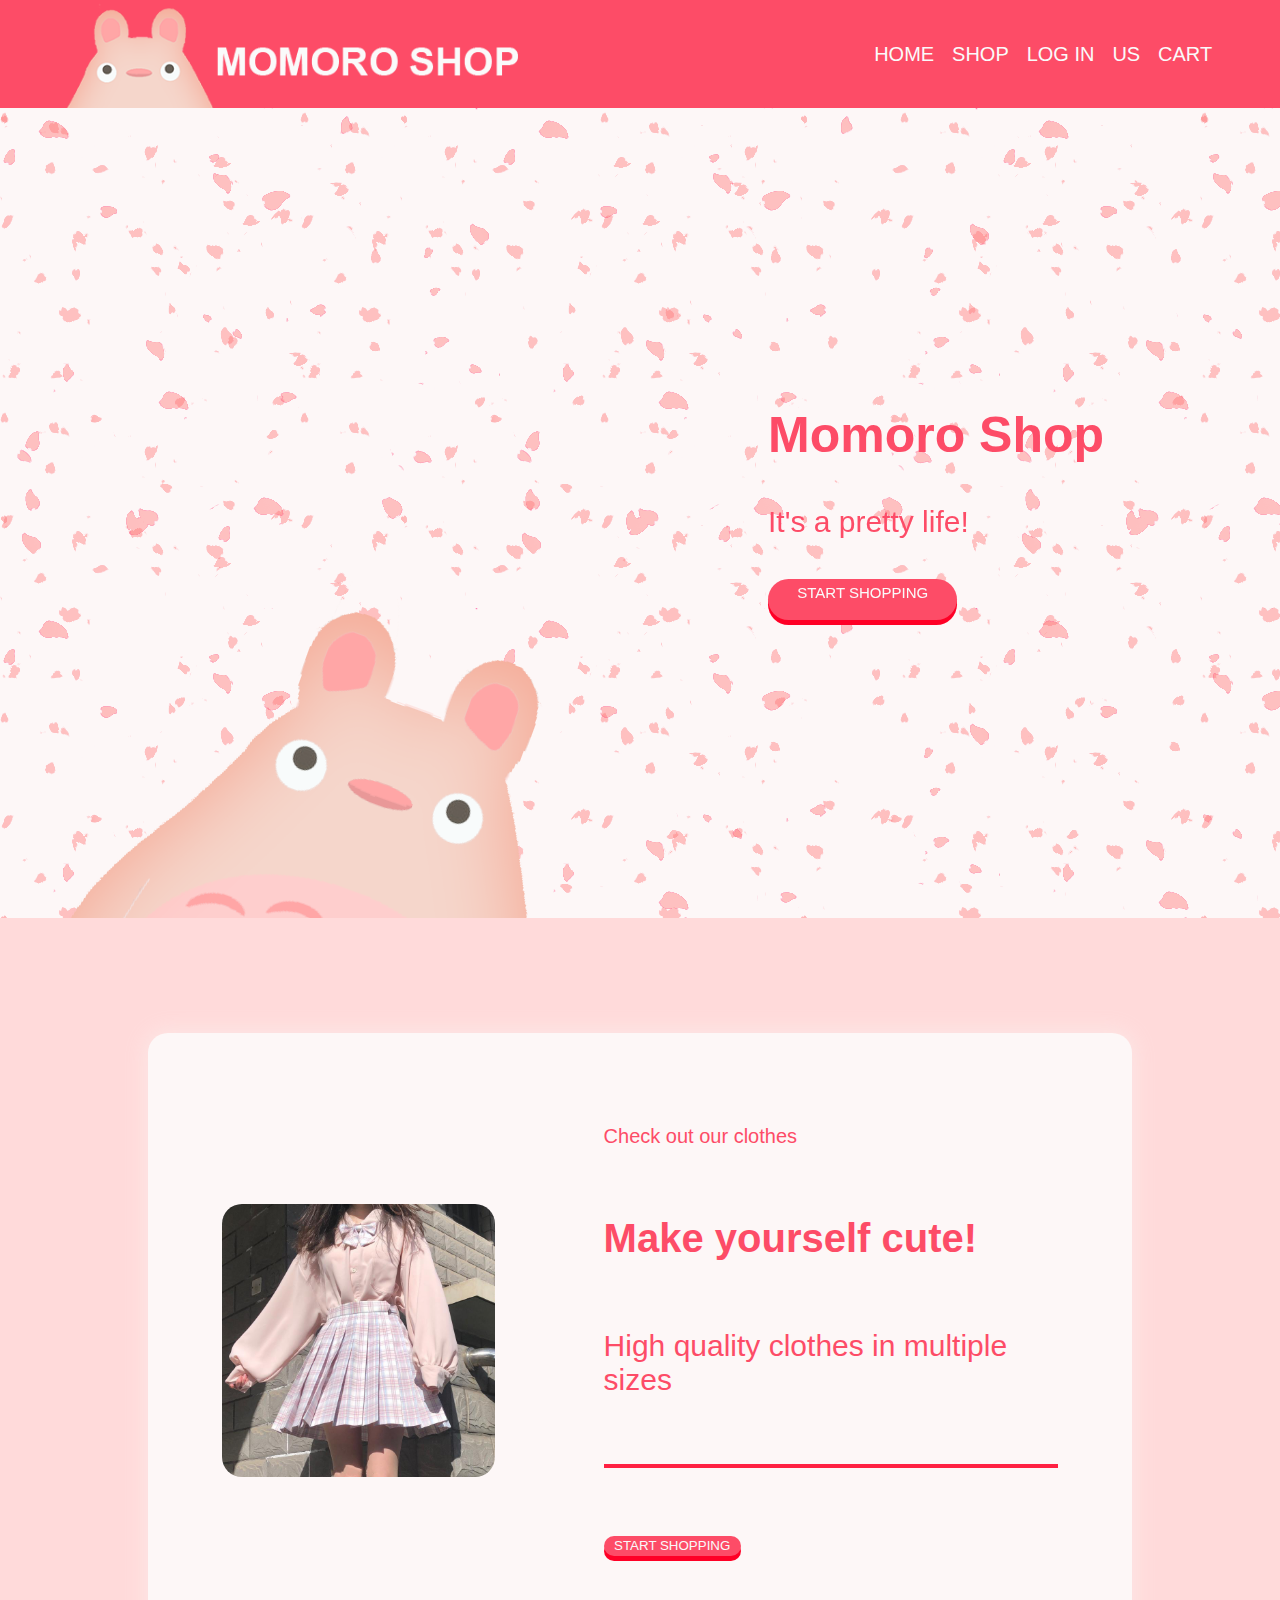
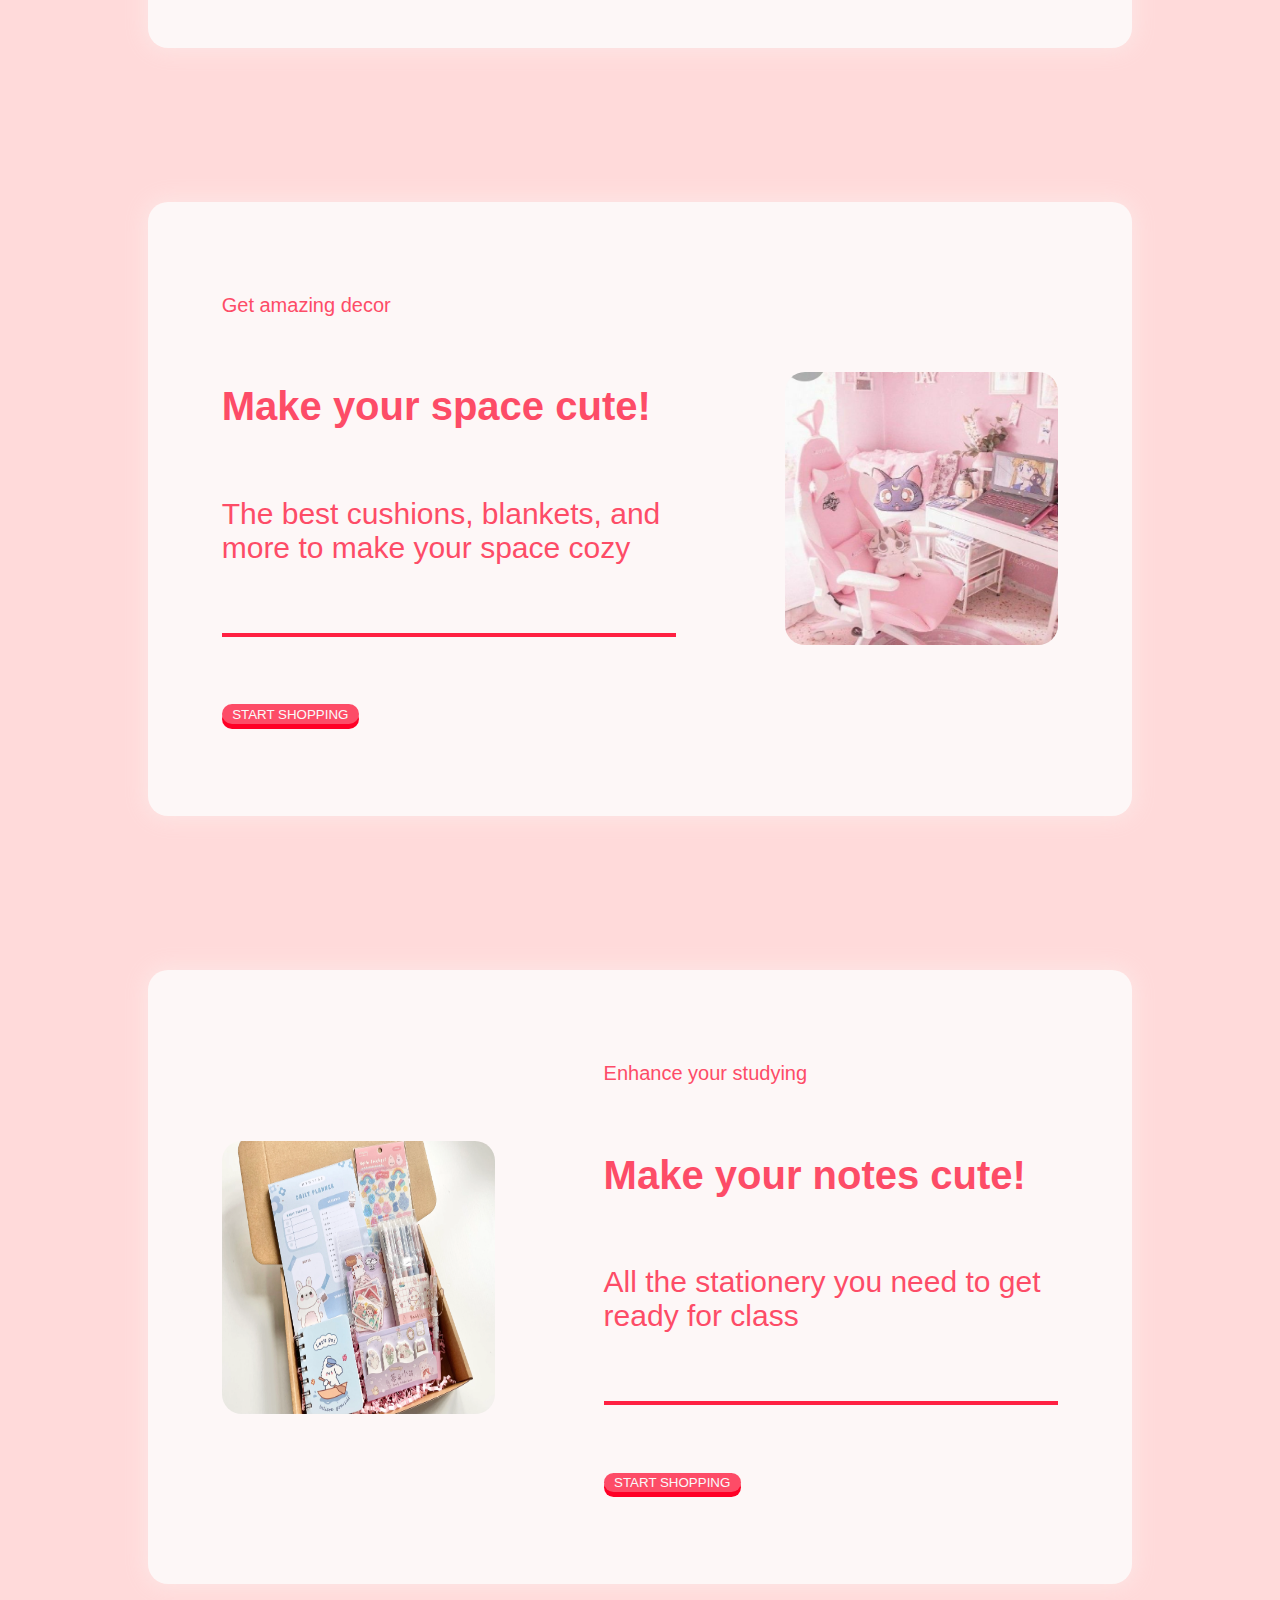
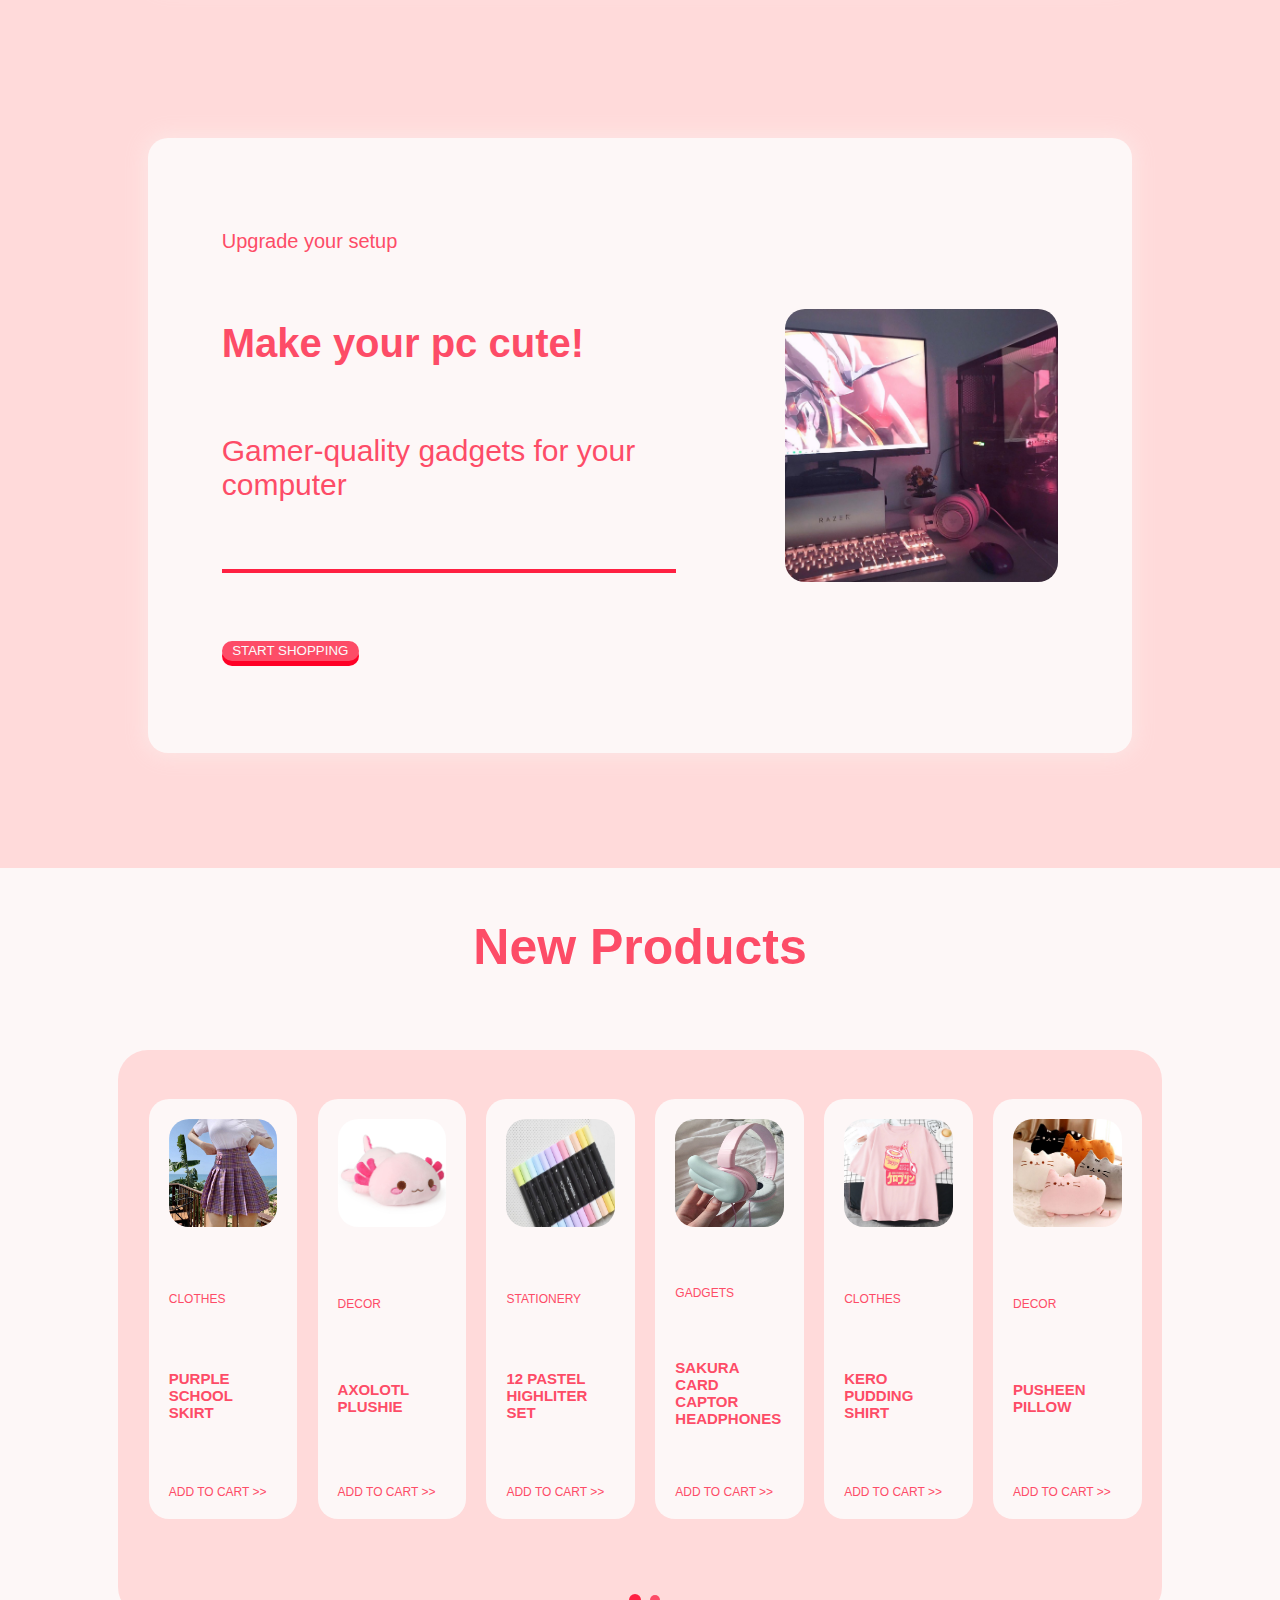
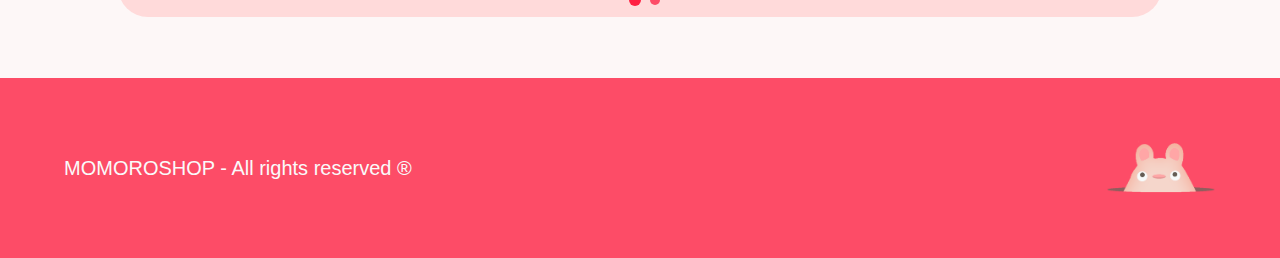
<file: index.html>
<!DOCTYPE html>
<html lang="en">
<head>
    <meta charset="UTF-8">
    <meta http-equiv="X-UA-Compatible" content="IE=edge">
    <meta name="viewport" content="width=device-width, initial-scale=1.0">
    <link rel="stylesheet" href="momoshop-styles.css">
    <link rel="icon" href="multimedia/momoroisotype.png?">
    <meta name="viewport" content="width=device-width, initial-scale=1.0">
    <title>MOMORO SHOP</title>
</head>
<body>
    <header>
        <img src="multimedia/logo.png" id="momoro-logo">
        <nav>
            <ul>
                <li><a href="index.html">Home</a></li>
                <li><a href="shop.html">Shop</a></li>
                <li><a href="login.html">Log in</a></li>
                <li><a href="us.html">Us</a></li>
                <li><a href="cart.html">Cart</a></li>
            </ul>
        </nav>
    </header>
    <body>
        <section id="home-banner" class="blossom-container">
            <div id="momoro-container">
                <img src="multimedia/glowingmomoro.png" id="home-momoro">
            </div>

            <div id="home-banner-text">
                <h1>Momoro Shop</h1>
                <p>It's a pretty life!</p>
                <a href="#home-product-presentation" id="home-button" class="button-style">Start Shopping</a>
            </div>
        </section>

        <section id="home-product-presentation">
            <div class="presentation-container">
                <img src="multimedia/clothes/presentation-outfit.jpg">
                <div class="presentation-container-info">
                    <p>Check out our clothes</p>
                    <h2>Make yourself cute!</h2>
                    <h3>High quality clothes in multiple sizes</h3>
                    <hr>
                    <form action="https://google.com">
                        <input type="submit" value="Start Shopping" class="button-style"/>
                    </form>
                </div>
            </div>
            <div class="presentation-container">
                <div class="presentation-container-info">
                    <p>Get amazing decor</p>
                    <h2>Make your space cute!</h2>
                    <h3>The best cushions, blankets, and more to make your space cozy</h3>
                    <hr>
                    <form action="https://google.com">
                        <input type="submit" value="Start Shopping" class="button-style"/>
                    </form>
                </div>
                <img src="multimedia/decoration/presentation-room.jpg">
            </div>
            <div class="presentation-container">
                <img src="multimedia/stationery/presentation-stationery.jpg">
                <div class="presentation-container-info">
                    <p>Enhance your studying</p>
                    <h2>Make your notes cute!</h2>
                    <h3>All the stationery you need to get ready for class</h3>
                    <hr>
                    <form action="https://google.com">
                        <input type="submit" value="Start Shopping" class="button-style"/>
                    </form>
                </div>
            </div>
            <div class="presentation-container">
                <div class="presentation-container-info">
                    <p>Upgrade your setup</p>
                    <h2>Make your pc cute!</h2>
                    <h3>Gamer-quality gadgets for your computer</h3>
                    <hr>
                    <form action="https://google.com">
                        <input type="submit" value="Start Shopping" class="button-style"/>
                    </form>
                </div>
                <img src="multimedia/gadgets/PRESENTATION-gadgets.jpg">
            </div>
            <img src="multimedia/glowingmomoro.png" id="sneaky-home-momoro">
        </section>
        <section id="home-new">
            <h2 id="new-title">New Products</h2>

            <div id="new-products-slideshow" class="regular-container">
                <div id="new-products-barrier">
                    <div id="new-products-viewport">
                        <div class="new-container" id="new1">
                            <img src="multimedia/clothes/NEW-purple-skirt.jpg" class="new-container-image">
                            <p class="new-container-category">Clothes</p>
                            <h3 class="new-container-title">Purple School Skirt</h3>
                            <a href="product.html" class="new-container-add-to-cart">Add to cart >></a>
                        </div>
                        <div class="new-container" id="new2">
                            <img src="multimedia/decoration/NEW-axolotl-plushie.jpg" class="new-container-image">
                            <p class="new-container-category">Decor</p>
                            <h3 class="new-container-title">Axolotl Plushie</h3>
                            <a href="product.html" class="new-container-add-to-cart">Add to cart >></a>
                        </div>
                        <div class="new-container" id="new3">
                            <img src="multimedia/stationery/NEW-12highlighter-marker.jpg" class="new-container-image">
                            <p class="new-container-category">Stationery</p>
                            <h3 class="new-container-title">12 Pastel Highliter Set</h3>
                            <a href="product.html" class="new-container-add-to-cart">Add to cart >></a>
                        </div>
                        <div class="new-container" id="new4">
                            <img src="multimedia/gadgets/NEW-sakuracardcaptor-headphones.jpg" class="new-container-image">
                            <p class="new-container-category">Gadgets</p>
                            <h3 class="new-container-title">Sakura Card Captor Headphones</h3>
                            <a href="product.html" class="new-container-add-to-cart">Add to cart >></a>
                        </div>
                        <div class="new-container" id="new5">
                            <img src="multimedia/clothes/NEW-keropudding-shirt.jpg" class="new-container-image">
                            <p class="new-container-category">Clothes</p>
                            <h3 class="new-container-title">Kero Pudding Shirt</h3>
                            <a href="product.html" class="new-container-add-to-cart">Add to cart >></a>
                        </div>
                        <div class="new-container" id="new6">
                            <img src="multimedia/decoration/NEW-pusheen-pillow.jpg" class="new-container-image">
                            <p class="new-container-category">Decor</p>
                            <h3 class="new-container-title">Pusheen Pillow</h3>
                            <a href="product.html" class="new-container-add-to-cart">Add to cart >></a>
                        </div>
                        <div class="new-container" id="new7">
                            <img src="multimedia/stationery/NEW-myhappytime-diary.jpg" class="new-container-image">
                            <p class="new-container-category">Stationery</p>
                            <h3 class="new-container-title">My Happy Time Diary</h3>
                            <a href="product.html" class="new-container-add-to-cart">Add to cart >></a>
                        </div>
                        <div class="new-container" id="new8">
                            <img src="multimedia/gadgets/NEW-froggie-keyboard.jpg" class="new-container-image">
                            <p class="new-container-category">Gadgets</p>
                            <h3 class="new-container-title">Froggie Keyboard</h3>
                            <a href="product.html" class="new-container-add-to-cart">Add to cart >></a>
                        </div>
                        <div class="new-container" id="new9">
                            <img src="multimedia/clothes/NEW-pink-skirt.jpg" class="new-container-image">
                            <p class="new-container-category">Clothes</p>
                            <h3 class="new-container-title">Pink School Skirt</h3>
                            <a href="product.html" class="new-container-add-to-cart">Add to cart >></a>
                        </div>
                        <div class="new-container" id="new10">
                            <img src="multimedia/decoration/NEW-bobba-plushie.webp" class="new-container-image">
                            <p class="new-container-category">Decor</p>
                            <h3 class="new-container-title">Bobba Plushie</h3>
                            <a href="product.html" class="new-container-add-to-cart">Add to cart >></a>
                        </div>
                        <div class="new-container" id="new11">
                            <img src="multimedia/stationery/NEW-unicornpink-bagpack.jpg" class="new-container-image">
                            <p class="new-container-category">Stationery</p>
                            <h3 class="new-container-title">Unicorn Pink Backpack</h3>
                            <a href="product.html" class="new-container-add-to-cart">Add to cart >></a>
                        </div>
                        <div class="new-container" id="new12">
                            <img src="multimedia/gadgets/NEW-rilakuma-mouse.jpg" class="new-container-image">
                            <p class="new-container-category">Gadgets</p>
                            <h3 class="new-container-title">Rilakuma Mouse</h3>
                            <a href="product.html" class="new-container-add-to-cart">Add to cart >></a>
                        </div>
                    </div>

                </div>
                <div id="new-prev-button" class="gallery-control"></div>
                <div id="new-next-button" class="gallery-control"></div>
                </div>
                
        </section>
    </body>
    <footer>
        <p id="all-rights-reserved">MOMOROSHOP - All rights reserved ®</p>
        <img src="multimedia/momoroisotype.png" alt="Isotype" id="footer-isotype">
    </footer>
    <script src="momoshop-script.js"></script>
</body>
</html>
</file>
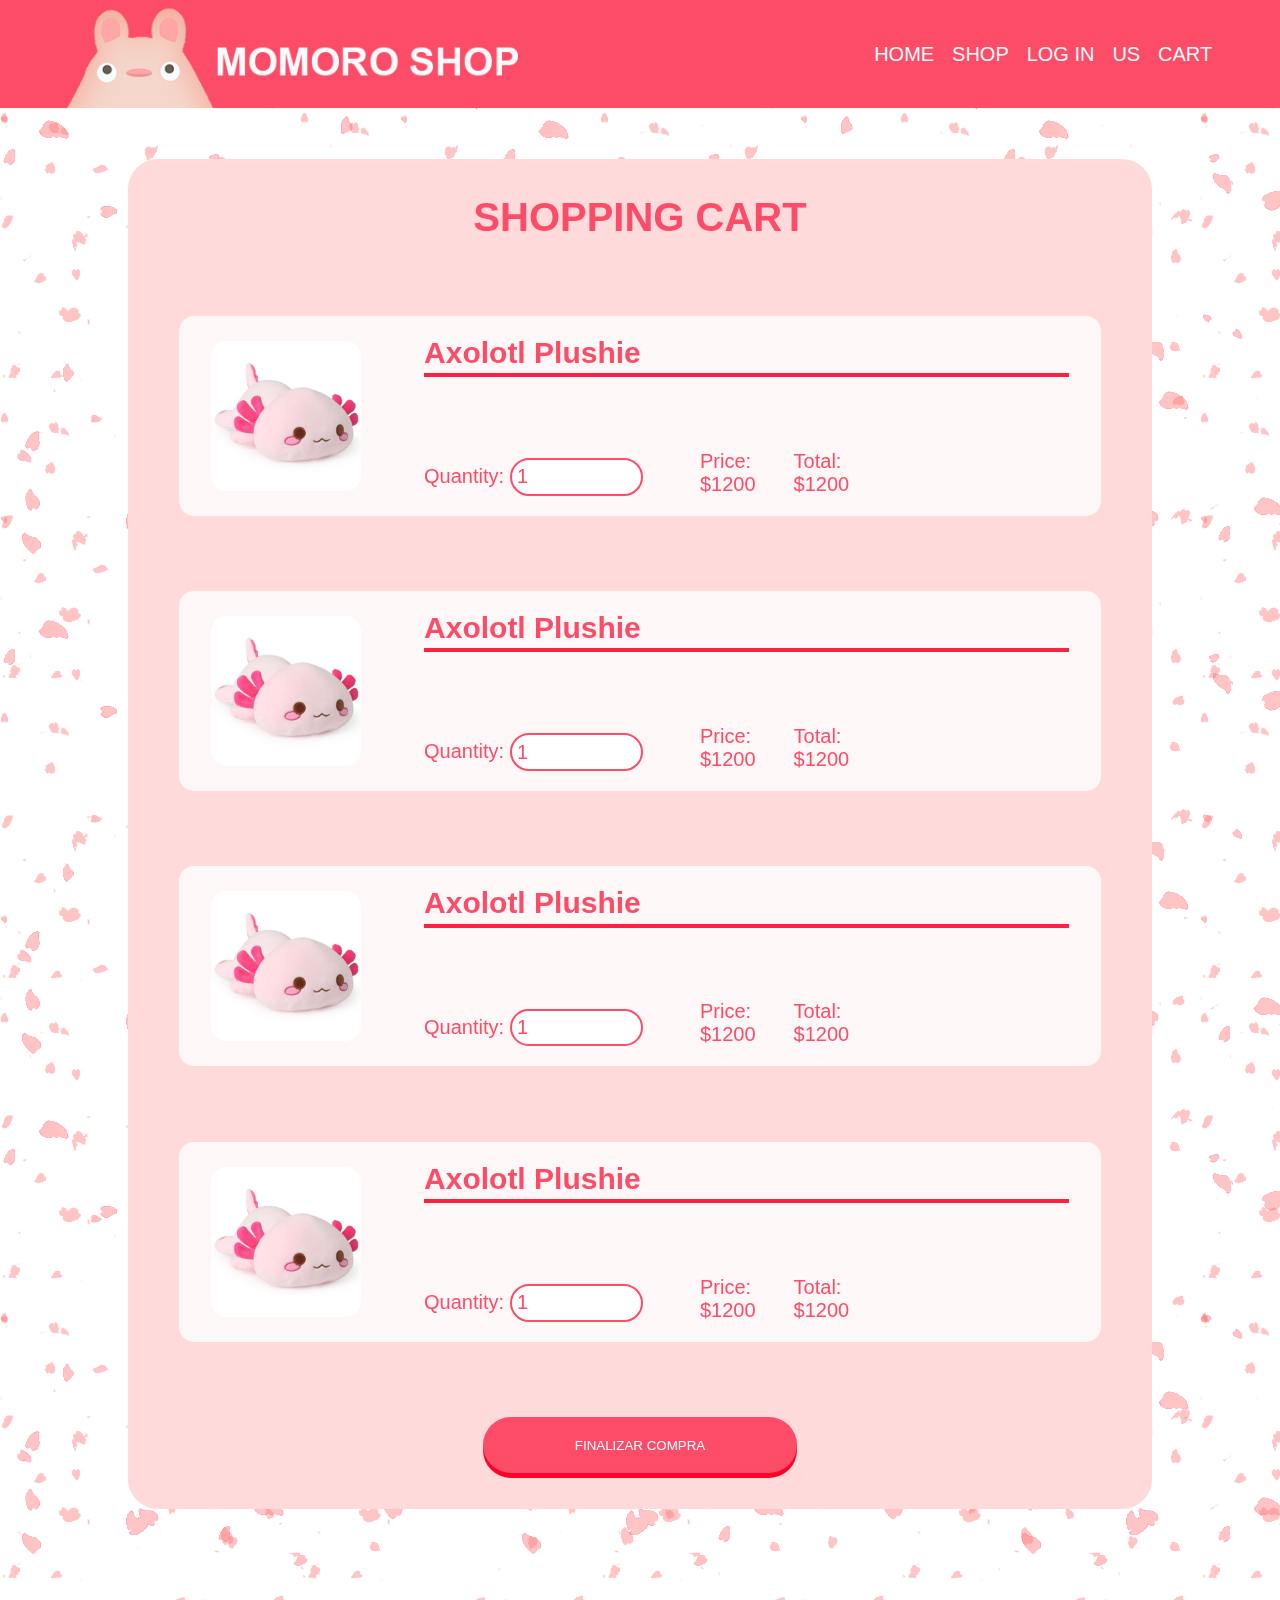
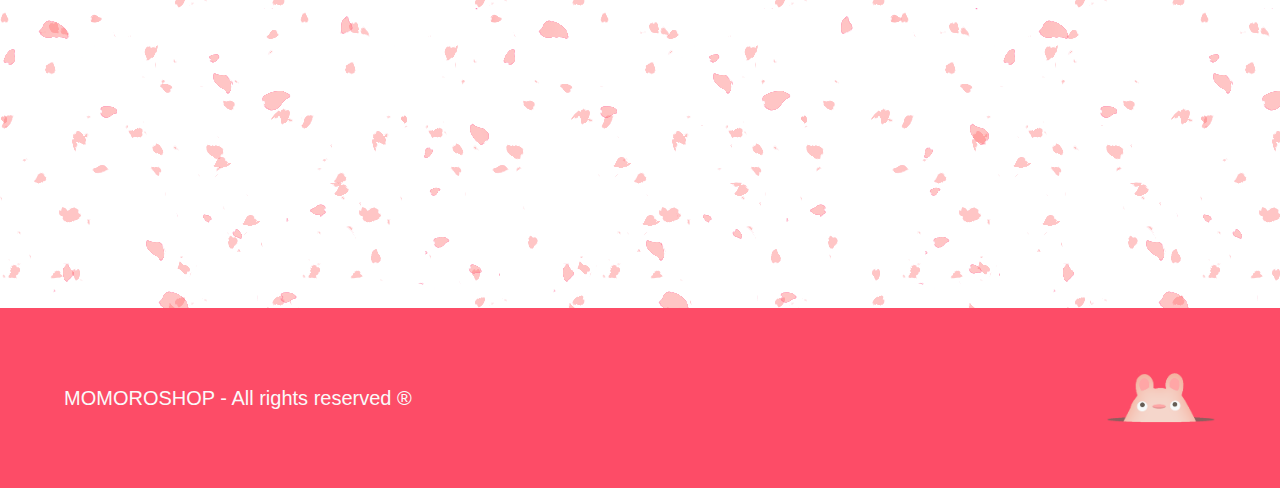
<file: cart.html>
<!DOCTYPE html>
<html lang="en">
<head>
    <meta charset="UTF-8">
    <meta http-equiv="X-UA-Compatible" content="IE=edge">
    <meta name="viewport" content="width=device-width, initial-scale=1.0">
    <link rel="stylesheet" href="momoshop-styles.css">
    <link rel="icon" href="multimedia/momoroisotype.png">
    <meta name="viewport" content="width=device-width, initial-scale=1.0">
    <title>MOMORO SHOP</title>
</head>
<body>
    <header>
        <img src="multimedia/logo.png" id="momoro-logo">
        <nav>
            <ul>
                <li><a href="index.html">Home</a></li>
                <li><a href="shop.html">Shop</a></li>
                <li><a href="login.html">Log in</a></li>
                <li><a href="us.html">Us</a></li>
                <li><a href="cart.html">Cart</a></li>
            </ul>
        </nav>
    </header>
    <body>
        <section id="shopping-cart-page" class="blossom-container">
            <div id="shopping-cart" class="regular-container">
                <h1>SHOPPING CART</h1>
                <div class="cart-item">
                    <img src="multimedia/decoration/NEW-axolotl-plushie.jpg">
                    <div class="cart-item-info">
                        <h2 class="cart-item-name">Axolotl Plushie</h2>
                        <hr>
                        <div class="cart-item-details">
                            <p>Quantity: <input type="number" class="field" value="1" min="1"></p>
                            <p>Price: <span class="cart-item-price">$1200</span></p>
                            <p>Total: <span class="cart-item-total">$1200</span></p>
                        </div>
                    </div>
                </div>

                <div class="cart-item">
                    <img src="multimedia/decoration/NEW-axolotl-plushie.jpg">
                    <div class="cart-item-info">
                        <h2 class="cart-item-name">Axolotl Plushie</h2>
                        <hr>
                        <div class="cart-item-details">
                            <p>Quantity: <input type="number" class="field" value="1" min="1"></p>
                            <p>Price: <span class="cart-item-price">$1200</span></p>
                            <p>Total: <span class="cart-item-total">$1200</span></p>
                        </div>
                    </div>
                </div>

                <div class="cart-item">
                    <img src="multimedia/decoration/NEW-axolotl-plushie.jpg">
                    <div class="cart-item-info">
                        <h2 class="cart-item-name">Axolotl Plushie</h2>
                        <hr>
                        <div class="cart-item-details">
                            <p>Quantity: <input type="number" class="field" value="1" min="1"></p>
                            <p>Price: <span class="cart-item-price">$1200</span></p>
                            <p>Total: <span class="cart-item-total">$1200</span></p>
                        </div>
                    </div>
                </div>

                <div class="cart-item">
                    <img src="multimedia/decoration/NEW-axolotl-plushie.jpg">
                    <div class="cart-item-info">
                        <h2 class="cart-item-name">Axolotl Plushie</h2>
                        <hr>
                        <div class="cart-item-details">
                            <p>Quantity: <input type="number" class="field" value="1" min="1"></p>
                            <p>Price: <span class="cart-item-price">$1200</span></p>
                            <p>Total: <span class="cart-item-total">$1200</span></p>
                        </div>
                    </div>
                </div>

                <button type="button" class="button-style">Finalizar Compra</button>
            </div>
        </section>
    </body>
    <footer>
        <p id="all-rights-reserved">MOMOROSHOP - All rights reserved ®</p>
        <img src="multimedia/momoroisotype.png" alt="Isotype" id="footer-isotype">
    </footer>
    <script src="momoshop-script.js"></script>
</body>
</html>
</file>
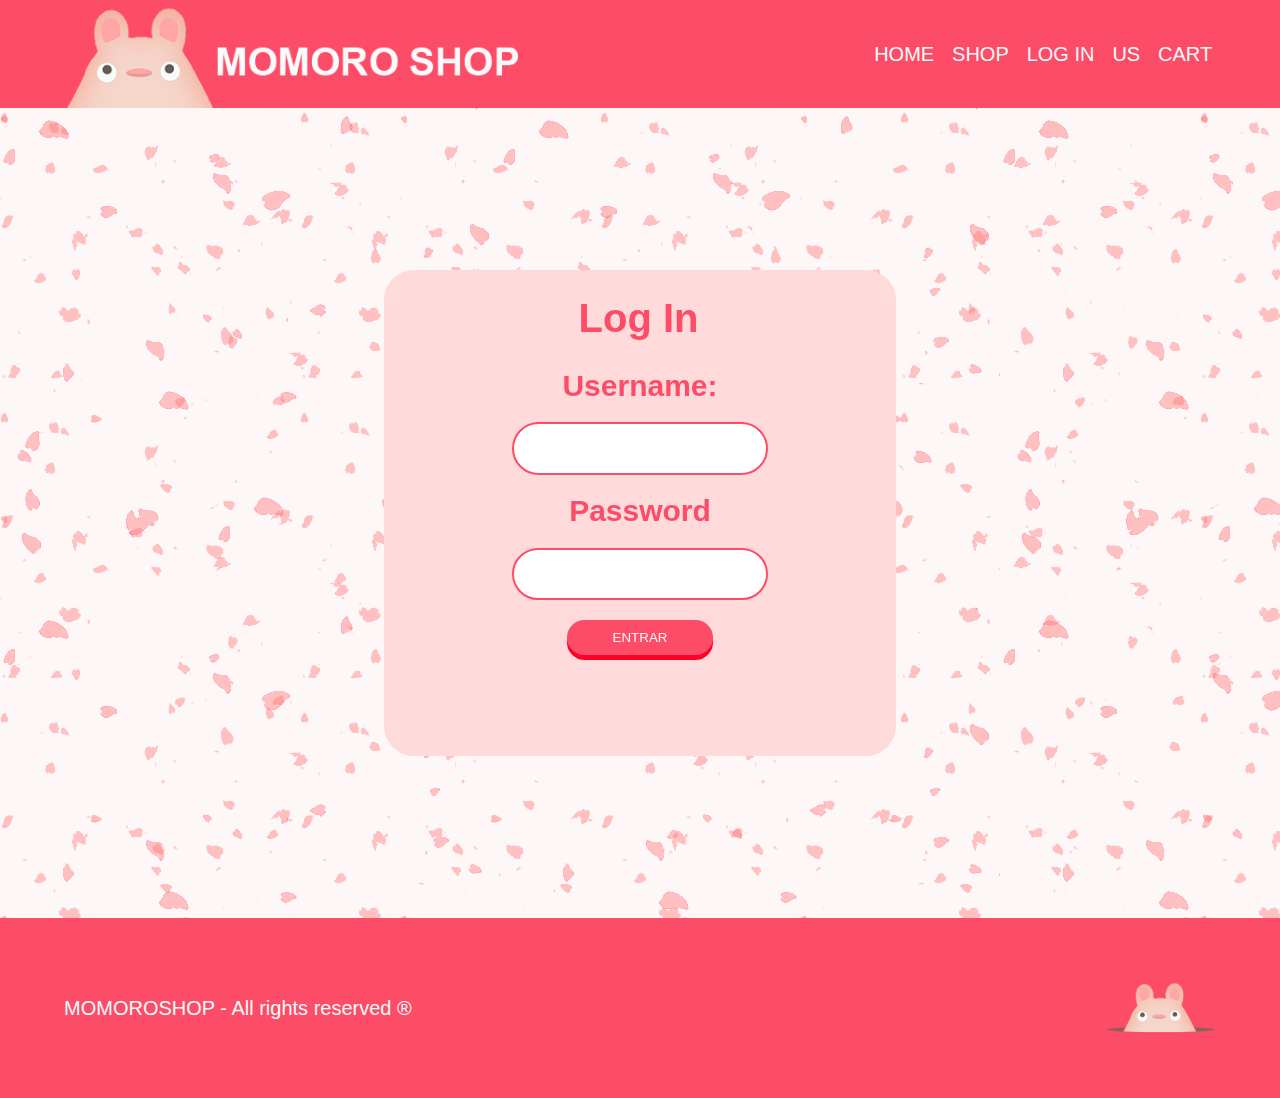
<file: login.html>
<!DOCTYPE html>
<html lang="en">
<head>
    <meta charset="UTF-8">
    <meta http-equiv="X-UA-Compatible" content="IE=edge">
    <meta name="viewport" content="width=device-width, initial-scale=1.0">
    <link rel="stylesheet" href="momoshop-styles.css">
    <link rel="icon" href="multimedia/momoroisotype.png">
    <meta name="viewport" content="width=device-width, initial-scale=1.0">
    <title>MOMORO SHOP</title>
</head>
<body>
    <header>
        <img src="multimedia/logo.png" id="momoro-logo">
        <nav>
            <ul>
                <li><a href="index.html">Home</a></li>
                <li><a href="shop.html">Shop</a></li>
                <li><a href="login.html">Log in</a></li>
                <li><a href="us.html">Us</a></li>
                <li><a href="cart.html">Cart</a></li>
            </ul>
        </nav>
    </header>
    <body>
        <section id="login-page" class="blossom-container">
            <div id="login-container" class="regular-container">
                <h1>Log In</h1>
                <form action="" id="login-form">
                    <label for="username">Username:</label>
                    <input type="text" id="username" class="field">
                    <label for="password">Password</label>
                    <input type="password" id="password" class="field">
                    <input type="submit" value="Entrar" class="button-style">
                </form>
            </div>
        </section>
    </body>
    <footer>
        <p id="all-rights-reserved">MOMOROSHOP - All rights reserved ®</p>
        <img src="multimedia/momoroisotype.png" alt="Isotype" id="footer-isotype">
    </footer>
    <script src="momoshop-script.js"></script>
</body>
</html>
</file>
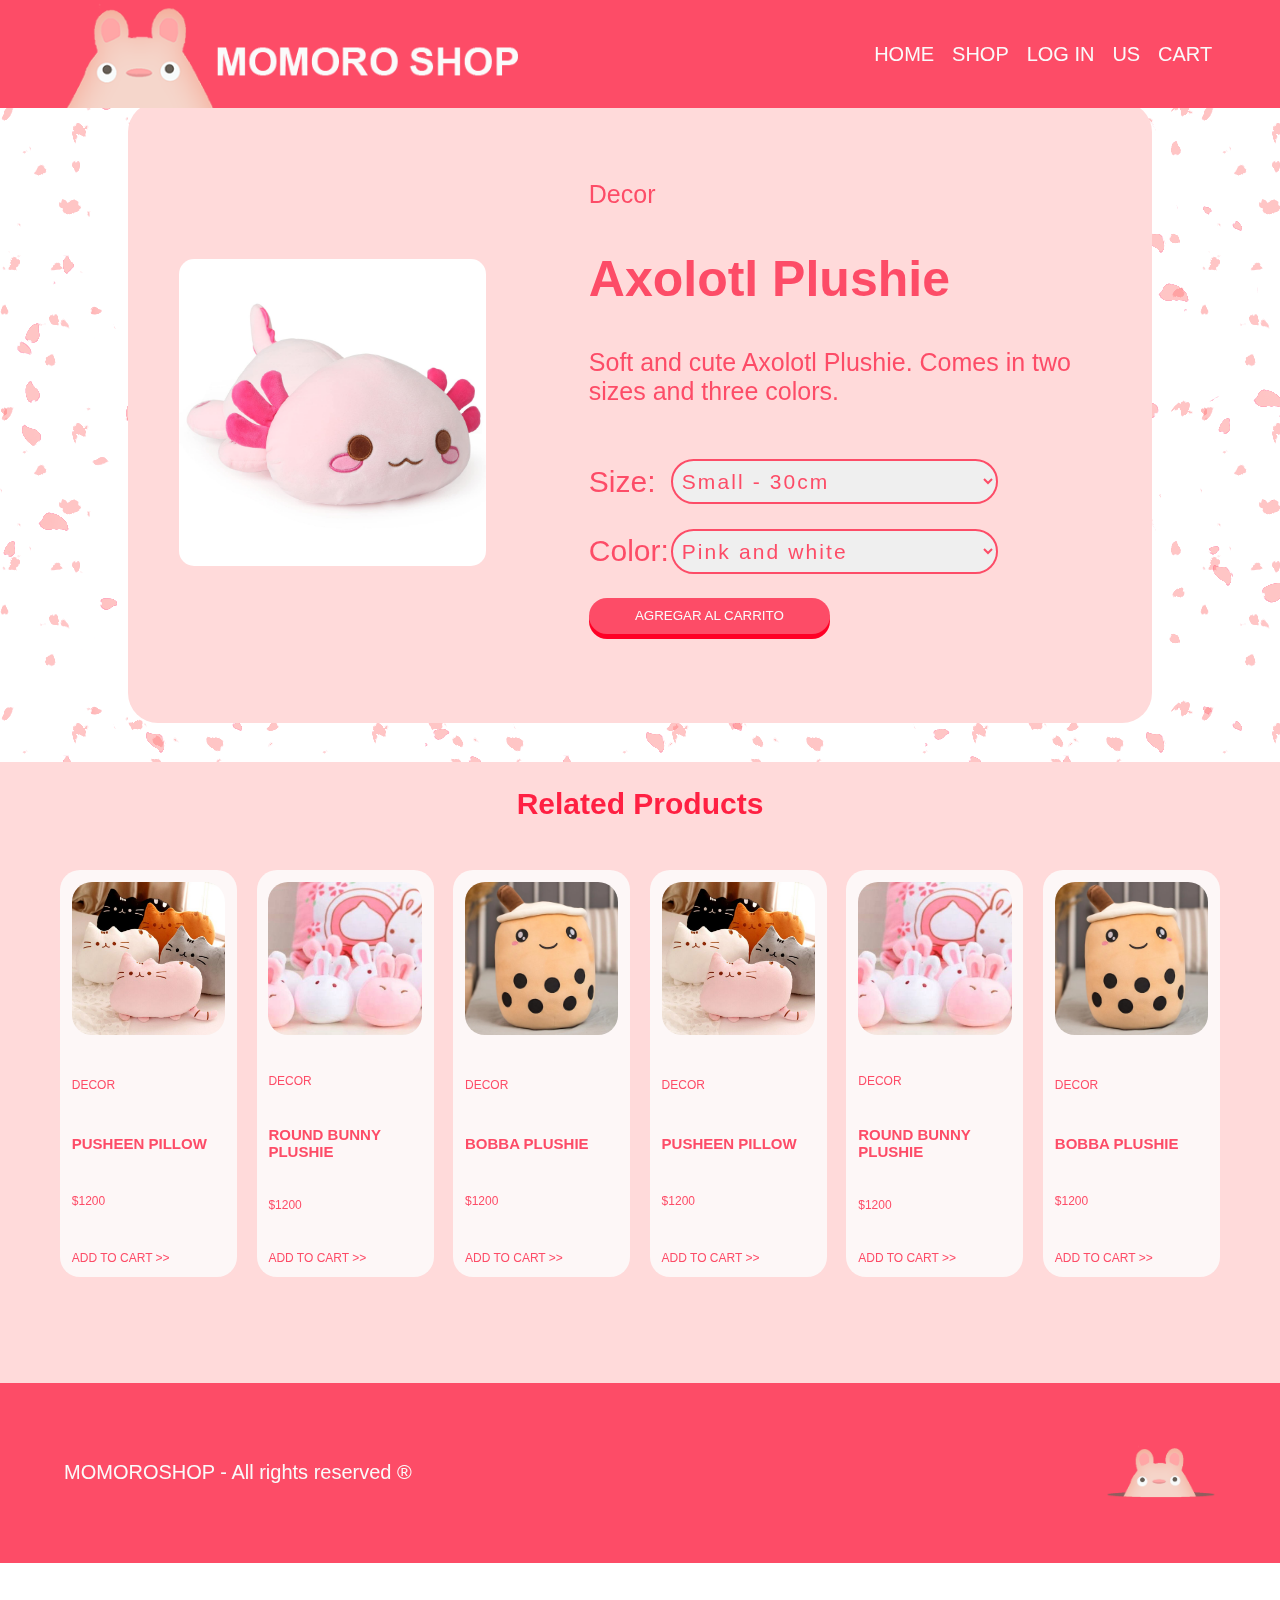
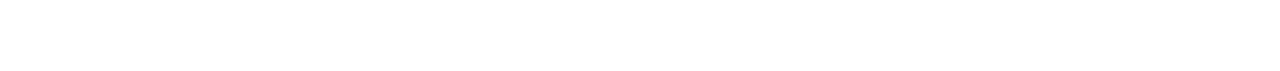
<file: product.html>
<!DOCTYPE html>
<html lang="en">
<head>
    <meta charset="UTF-8">
    <meta http-equiv="X-UA-Compatible" content="IE=edge">
    <meta name="viewport" content="width=device-width, initial-scale=1.0">
    <link rel="stylesheet" href="momoshop-styles.css">
    <link rel="icon" href="multimedia/momoroisotype.png">
    <meta name="viewport" content="width=device-width, initial-scale=1.0">
    <title>MOMORO SHOP</title>
</head>
<body>
    <header>
        <img src="multimedia/logo.png" id="momoro-logo">
        <nav>
            <ul>
                <li><a href="index.html">Home</a></li>
                <li><a href="shop.html">Shop</a></li>
                <li><a href="login.html">Log in</a></li>
                <li><a href="us.html">Us</a></li>
                <li><a href="cart.html">Cart</a></li>
            </ul>
        </nav>
    </header>
    <body id="product-page" class="blossom-container">
            <section id="product-container" class="regular-container">
                <img src="multimedia/decoration/NEW-axolotl-plushie.jpg" id="product-image">
                <div id="product-info">
                    <p id="product-category">Decor</p>
                    <h1 id="product-name">Axolotl Plushie</h1>
                    <p id="product-description">Soft and cute Axolotl Plushie. Comes in two sizes and three colors.</p>
                    <form id="product-selection">
                        <label for="product-size">Size:
                        <select name="size" id="product-size" class="field">
                            <option value="small">Small - 30cm</option>
                            <option value="big">Big - 100cm</option>
                        </select></label>

                        <label for="color">Color:
                        <select name="color" id="color" class="field">
                            <option value="pink-and-white">Pink and white</option>
                            <option value="brown">Brown</option>
                            <option value="yellow">Yellow</option>
                        </select></label>

                        <input type="submit" value="Agregar al carrito" class="button-style">
                    </form>
                </div>
            </section>
            <section id="related-products">
                <h2 id="related-products-title">Related Products</h2>
                <div id="related-products-container">
                    <div class="related-container">
                        <img src="multimedia/decoration/NEW-pusheen-pillow.jpg" class="related-container-image">
                        <p class="related-container-category">Decor</p>
                        <h3 class="related-container-title">Pusheen Pillow</h3>
                        <p class="related-price">$1200</p>
                        <a href="product.html" class="related-container-add-to-cart">Add to cart >></a>
                    </div>

                    <div class="related-container">
                        <img src="multimedia/decoration/roundbunny-plushie.jpeg" class="related-container-image">
                        <p class="related-container-category">Decor</p>
                        <h3 class="related-container-title">Round Bunny Plushie</h3>
                        <p class="related-price">$1200</p>
                        <a href="product.html" class="related-container-add-to-cart">Add to cart >></a>
                    </div>

                    <div class="related-container">
                        <img src="multimedia/decoration/NEW-bobba-plushie.webp" class="related-container-image">
                        <p class="related-container-category">Decor</p>
                        <h3 class="related-container-title">Bobba Plushie</h3>
                        <p class="related-price">$1200</p>
                        <a href="product.html" class="related-container-add-to-cart">Add to cart >></a>
                    </div>

                    <div class="related-container">
                        <img src="multimedia/decoration/NEW-pusheen-pillow.jpg" class="related-container-image">
                        <p class="related-container-category">Decor</p>
                        <h3 class="related-container-title">Pusheen Pillow</h3>
                        <p class="related-price">$1200</p>
                        <a href="product.html" class="related-container-add-to-cart">Add to cart >></a>
                    </div>

                    <div class="related-container">
                        <img src="multimedia/decoration/roundbunny-plushie.jpeg" class="related-container-image">
                        <p class="related-container-category">Decor</p>
                        <h3 class="related-container-title">Round Bunny Plushie</h3>
                        <p class="related-price">$1200</p>
                        <a href="product.html" class="related-container-add-to-cart">Add to cart >></a>
                    </div>

                    <div class="related-container">
                        <img src="multimedia/decoration/NEW-bobba-plushie.webp" class="related-container-image">
                        <p class="related-container-category">Decor</p>
                        <h3 class="related-container-title">Bobba Plushie</h3>
                        <p class="related-price">$1200</p>
                        <a href="product.html" class="related-container-add-to-cart">Add to cart >></a>
                    </div>
                </div>
            </section>
    </body>
    <footer>
        <p id="all-rights-reserved">MOMOROSHOP - All rights reserved ®</p>
        <img src="multimedia/momoroisotype.png" alt="Isotype" id="footer-isotype">
    </footer>
    <script src="momoshop-script.js"></script>
</body>
</html>
</file>
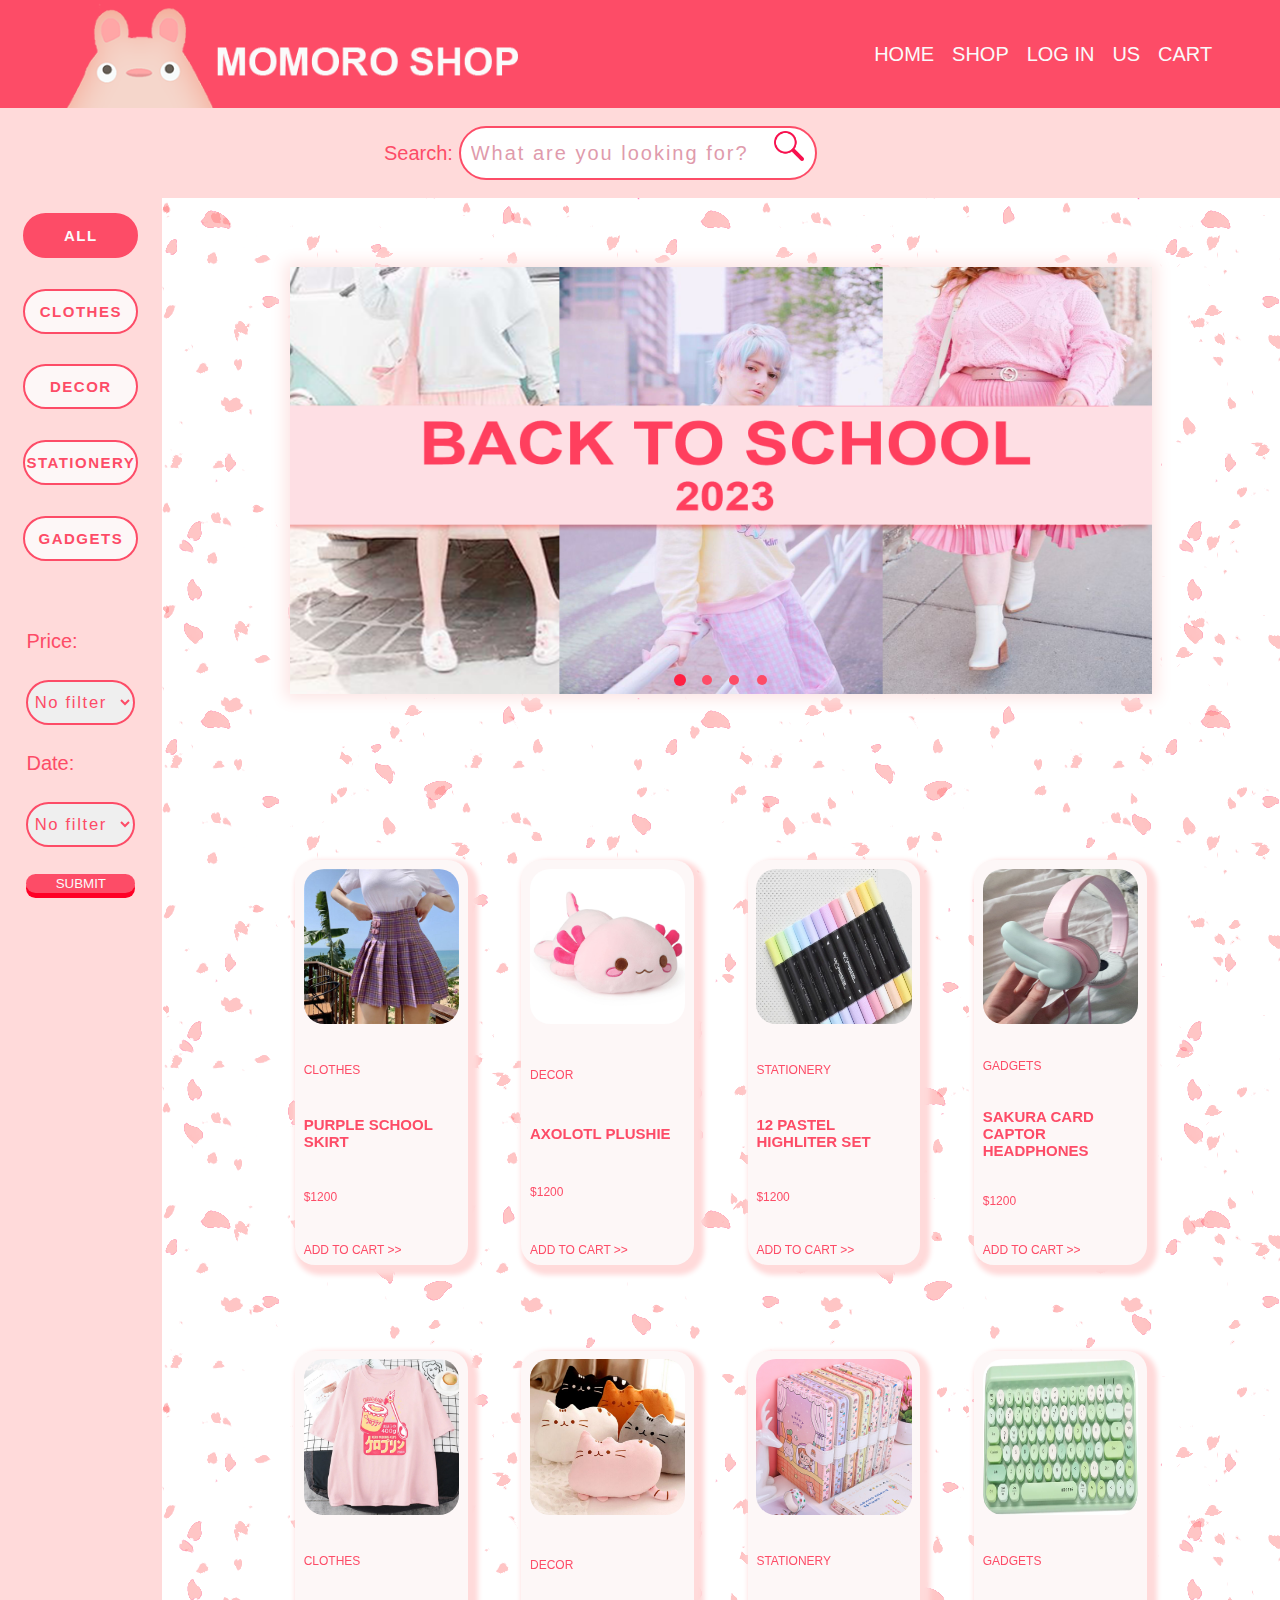
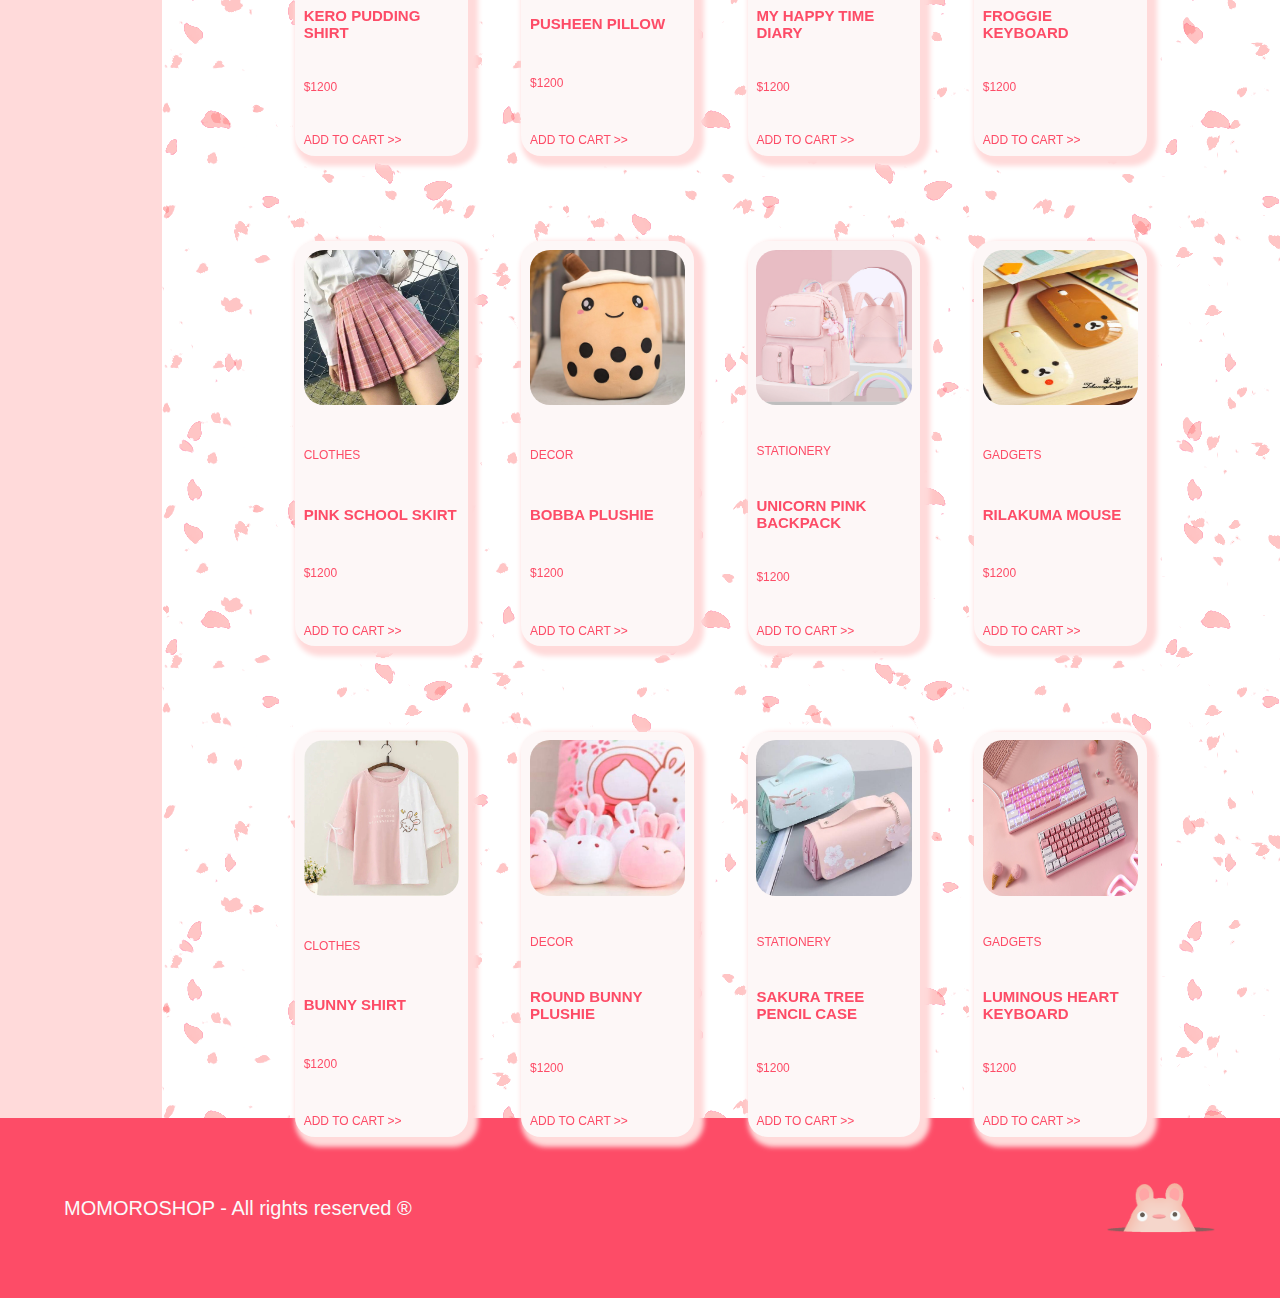
<file: shop.html>
<!DOCTYPE html>
<html lang="en">
<head>
    <meta charset="UTF-8">
    <meta http-equiv="X-UA-Compatible" content="IE=edge">
    <meta name="viewport" content="width=device-width, initial-scale=1.0">
    <link rel="stylesheet" href="momoshop-styles.css">
    <link rel="icon" href="multimedia/momoroisotype.png">
    <script src="https://code.jquery.com/jquery-3.6.0.min.js"></script>
    <meta name="viewport" content="width=device-width, initial-scale=1.0">
    <title>MOMORO SHOP</title>
</head>
<body>
    <header>
        <img src="multimedia/logo.png" id="momoro-logo">
        <nav>
            <ul>
                <li><a href="index.html">Home</a></li>
                <li><a href="shop.html">Shop</a></li>
                <li><a href="login.html">Log in</a></li>
                <li><a href="us.html">Us</a></li>
                <li><a href="cart.html">Cart</a></li>
            </ul>
        </nav>
    </header>
    <body>
        <section id="shop-page">
            <div id="shop-search">
                    <form action="" id="search-form">
                       <label for="shop-search-field">Search:</label>
                        <input type="text" id="shop-search-field" class="field" placeholder="What are you looking for?">
                        <input type="submit" id="search-button" value=" ">
                    </form>
            </div>
            <div id="shop-container">
                <div id="shop-nav">
                    <ol id="shop-category">
                        <li><button class="tab-button category-toggle tab-button-active" id="all-toggle">All</button></li>
                        <li><button class="tab-button category-toggle" id="clothes-toggle">Clothes</button></li>
                        <li><button class="tab-button category-toggle" id="decor-toggle">Decor</button></li>
                        <li><button class="tab-button category-toggle" id="stationery-toggle">stationery</button></li>
                        <li><button class="tab-button category-toggle" id="gadgets-toggle">Gadgets</button></li>
                    </ol>
                    <div id="shop-form-container">
                        <form action="" id="shop-form">
                            <label for="filter-price">Price:</label>
                            <select id="filter-price" class="field long-field">
                                    <option value="no-filter">No filter</option>
                                    <option value="higher-to-lower">Higher to lower</option>
                                    <option value="lower-to-higher">Lower to higher</option>
                            </select>

                            <label for="filter-date">Date:</label>
                            <select id="filter-date" class="field long-field">
                                    <option value="no-filter">No filter</option>
                                    <option value="higher-to-lower">Newest</option>
                                    <option value="lower-to-higher">Older</option>
                            </select>
        
                            <input type="button" value="submit" class="button-style long-field" id="filter-submit">
                        </form>
                    </div>
                </div>
                <div id="shop-main" class="blossom-container">
                    <section id="shop-promo-carousel">
                            <img src="multimedia/clothes/clothes-promo-banner.png" id="shop-promo-image-clothes" class="promo-active">
                            <img src="multimedia/decoration/decoration-promo-banner.png" id="shop-promo-image-decor">
                            <img src="multimedia/stationery/stationery-promo-banner.png" id="shop-promo-image-stationery">
                            <img src="multimedia/gadgets/gadgets-promo-banner.png" id="shop-promo-image-gadgets">

                        <div id="promo-controls">
                            <div id="shop-promo-clothes" class="shop-galery-control promo-active"></div>
                            <div id="shop-promo-decor" class="shop-galery-control"></div>
                            <div id="shop-promo-stationery" class="shop-galery-control"></div>
                            <div id="shop-promo-gadgets" class="shop-galery-control"></div>
                        </div>
                    </section>

                        <div id="shop-items">
                            <div class="item-container">
                                <img src="multimedia/clothes/NEW-purple-skirt.jpg" class="item-container-image">
                                <p class="item-container-category">Clothes</p>
                                <h3 class="item-container-title">Purple School Skirt</h3>
                                <p class="item-price">$1200</p>
                                <a href="product.html" class="item-container-add-to-cart">Add to cart >></a>
                            </div>
                            <div class="item-container">
                                <img src="multimedia/decoration/NEW-axolotl-plushie.jpg" class="item-container-image">
                                <p class="item-container-category">Decor</p>
                                <h3 class="item-container-title">Axolotl Plushie</h3>
                                <p class="item-price">$1200</p>
                                <a href="product.html" class="item-container-add-to-cart">Add to cart >></a>
                            </div>
                            <div class="item-container">
                                <img src="multimedia/stationery/NEW-12highlighter-marker.jpg" class="item-container-image">
                                <p class="item-container-category">Stationery</p>
                                <h3 class="item-container-title">12 Pastel Highliter Set</h3>
                                <p class="item-price">$1200</p>
                                <a href="product.html" class="item-container-add-to-cart">Add to cart >></a>
                            </div>
                            <div class="item-container">
                                <img src="multimedia/gadgets/NEW-sakuracardcaptor-headphones.jpg" class="item-container-image">
                                <p class="item-container-category">Gadgets</p>
                                <h3 class="item-container-title">Sakura Card Captor Headphones</h3>
                                <p class="item-price">$1200</p>
                                <a href="product.html" class="item-container-add-to-cart">Add to cart >></a>
                            </div>
                            <div class="item-container">
                                <img src="multimedia/clothes/NEW-keropudding-shirt.jpg" class="item-container-image">
                                <p class="item-container-category">Clothes</p>
                                <h3 class="item-container-title">Kero Pudding Shirt</h3>
                                <p class="item-price">$1200</p>
                                <a href="product.html" class="item-container-add-to-cart">Add to cart >></a>
                            </div>
                            <div class="item-container">
                                <img src="multimedia/decoration/NEW-pusheen-pillow.jpg" class="item-container-image">
                                <p class="item-container-category">Decor</p>
                                <h3 class="item-container-title">Pusheen Pillow</h3>
                                <p class="item-price">$1200</p>
                                <a href="product.html" class="item-container-add-to-cart">Add to cart >></a>
                            </div>
                            <div class="item-container">
                                <img src="multimedia/stationery/NEW-myhappytime-diary.jpg" class="item-container-image">
                                <p class="item-container-category">Stationery</p>
                                <h3 class="item-container-title">My Happy Time Diary</h3>
                                <p class="item-price">$1200</p>
                                <a href="product.html" class="item-container-add-to-cart">Add to cart >></a>
                            </div>
                            <div class="item-container">
                                <img src="multimedia/gadgets/NEW-froggie-keyboard.jpg" class="item-container-image">
                                <p class="item-container-category">Gadgets</p>
                                <h3 class="item-container-title">Froggie Keyboard</h3>
                                <p class="item-price">$1200</p>
                                <a href="product.html" class="new-container-add-to-cart">Add to cart >></a>
                            </div>
                            <div class="item-container">
                                <img src="multimedia/clothes/NEW-pink-skirt.jpg" class="item-container-image">
                                <p class="item-container-category">Clothes</p>
                                <h3 class="item-container-title">Pink School Skirt</h3>
                                <p class="item-price">$1200</p>
                                <a href="product.html" class="item-container-add-to-cart">Add to cart >></a>
                            </div>
                            <div class="item-container">
                                <img src="multimedia/decoration/NEW-bobba-plushie.webp" class="item-container-image">
                                <p class="item-container-category">Decor</p>
                                <h3 class="item-container-title">Bobba Plushie</h3>
                                <p class="item-price">$1200</p>
                                <a href="product.html" class="item-container-add-to-cart">Add to cart >></a>
                            </div>
                            <div class="item-container">
                                <img src="multimedia/stationery/NEW-unicornpink-bagpack.jpg" class="item-container-image">
                                <p class="item-container-category">Stationery</p>
                                <h3 class="item-container-title">Unicorn Pink Backpack</h3>
                                <p class="item-price">$1200</p>
                                <a href="product.html" class="item-container-add-to-cart">Add to cart >></a>
                            </div>
                            <div class="item-container">
                                <img src="multimedia/gadgets/NEW-rilakuma-mouse.jpg" class="item-container-image">
                                <p class="item-container-category">Gadgets</p>
                                <h3 class="item-container-title">Rilakuma Mouse</h3>
                                <p class="item-price">$1200</p>
                                <a href="product.html" class="item-container-add-to-cart">Add to cart >></a>
                            </div>
                            <div class="item-container">
                                <img src="multimedia/clothes/bunny-shirt.jpg" class="item-container-image">
                                <p class="item-container-category">Clothes</p>
                                <h3 class="item-container-title">Bunny Shirt</h3>
                                <p class="item-price">$1200</p>
                                <a href="product.html" class="item-container-add-to-cart">Add to cart >></a>
                            </div>
                            <div class="item-container">
                                <img src="multimedia/decoration/roundbunny-plushie.jpeg" class="item-container-image">
                                <p class="item-container-category">Decor</p>
                                <h3 class="item-container-title">Round Bunny Plushie</h3>
                                <p class="item-price">$1200</p>
                                <a href="product.html" class="item-container-add-to-cart">Add to cart >></a>
                            </div>
                            <div class="item-container">
                                <img src="multimedia/stationery/sakura-pencilcase.jpg" class="item-container-image">
                                <p class="item-container-category">Stationery</p>
                                <h3 class="item-container-title">Sakura Tree Pencil Case</h3>
                                <p class="item-price">$1200</p>
                                <a href="product.html" class="item-container-add-to-cart">Add to cart >></a>
                            </div>
                            <div class="item-container">
                                <img src="multimedia/gadgets/heartluminouspink-keyboard.jpg" class="item-container-image">
                                <p class="item-container-category">Gadgets</p>
                                <h3 class="item-container-title">Luminous Heart Keyboard</h3>
                                <p class="item-price">$1200</p>
                                <a href="product.html" class="item-container-add-to-cart">Add to cart >></a>
                            </div>
                        </div>
                        <div id="item-controls">
                            <div id="shop-promo-clothes" class="shop-item-control promo-active"></div>
                            <div id="shop-promo-decor" class="shop-item-control"></div>
                            <div id="shop-promo-stationery" class="shop-item-control"></div>
                            <div id="shop-promo-gadgets" class="shop-item-control"></div>
                        </div>
                </div>
            </div>
        </section>


        <footer>
            <p id="all-rights-reserved">MOMOROSHOP - All rights reserved ®</p>
            <img src="multimedia/momoroisotype.png" alt="Isotype" id="footer-isotype">
        </footer>
    </body>

    <script src="momoshop-shop-script.js"></script>
    <script src="momoshop-shop-jq.js"></script>
</body>
</html>
</file>
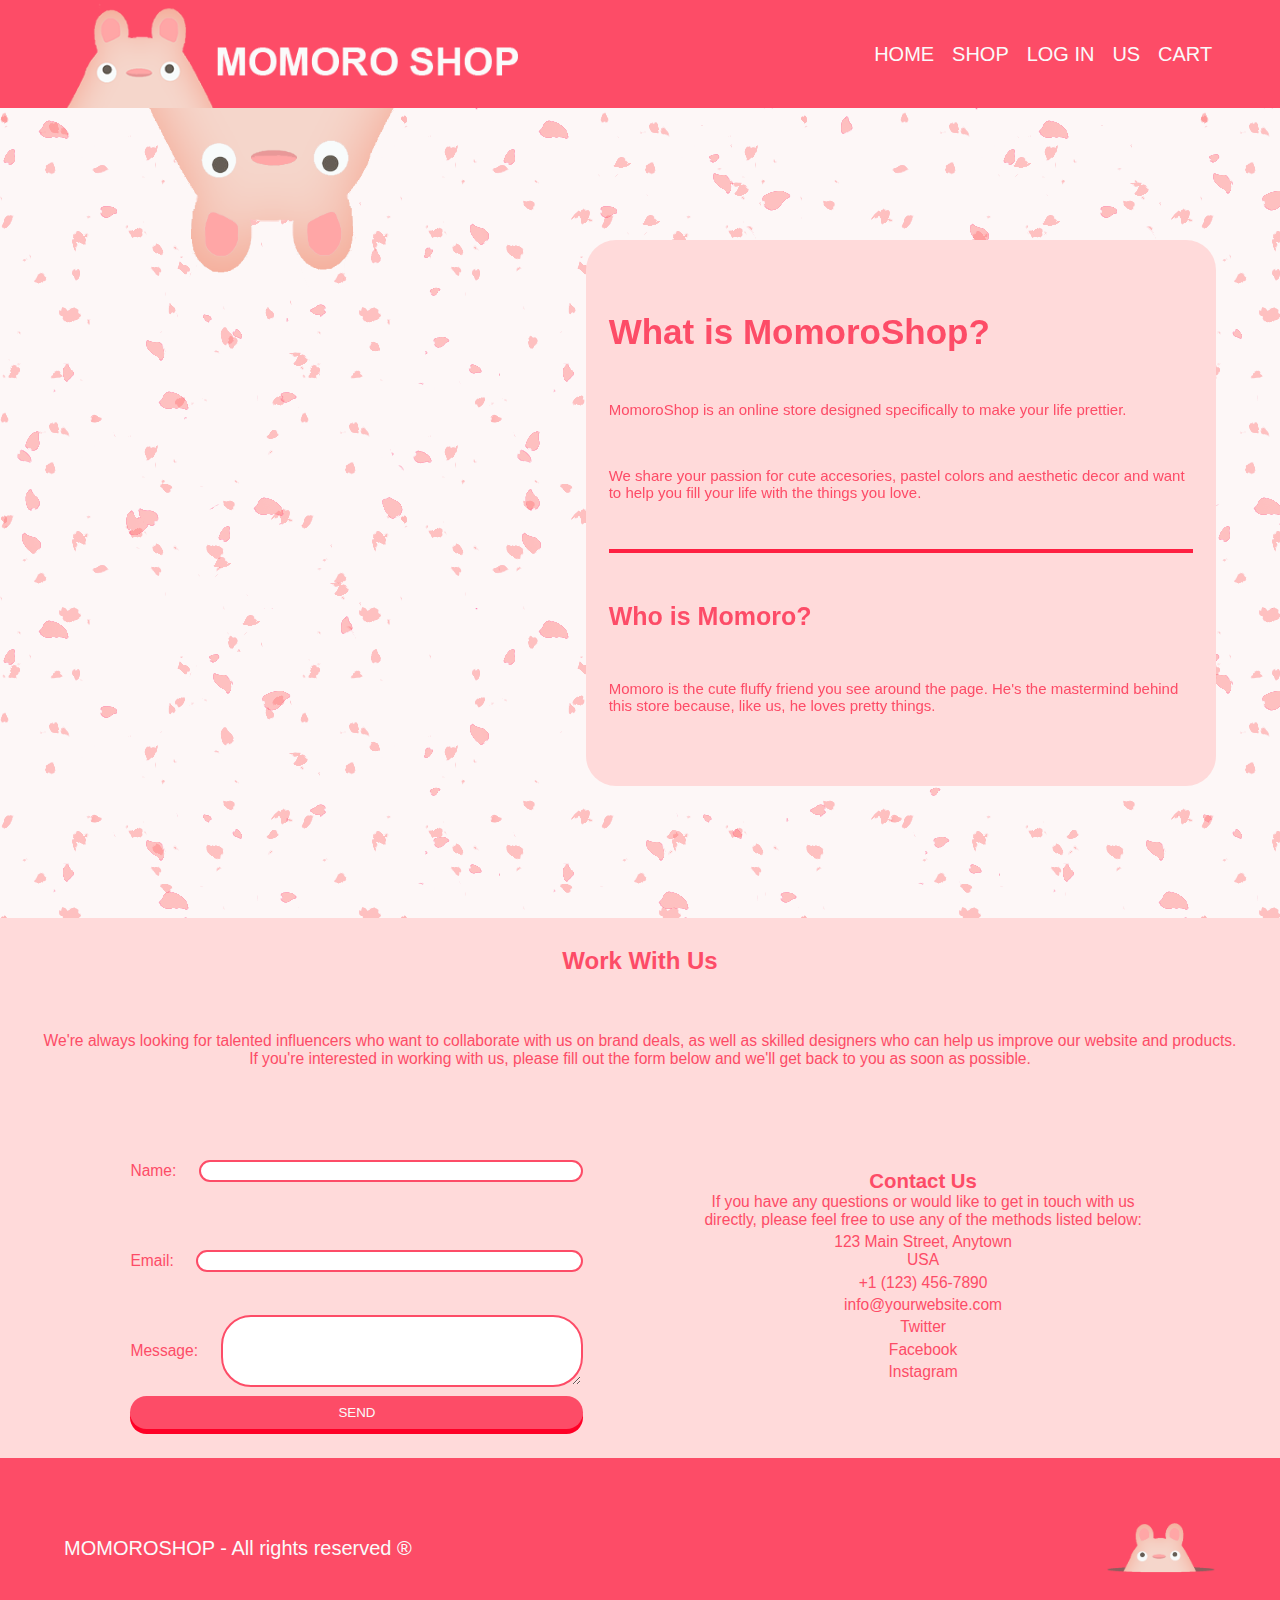
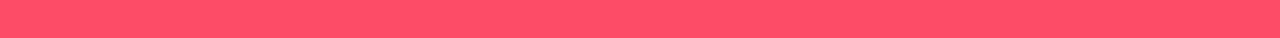
<file: us.html>
<!DOCTYPE html>
<html lang="en">
<head>
    <meta charset="UTF-8">
    <meta http-equiv="X-UA-Compatible" content="IE=edge">
    <meta name="viewport" content="width=device-width, initial-scale=1.0">
    <link rel="stylesheet" href="momoshop-styles.css">
    <link rel="icon" href="multimedia/momoroisotype.png">
    <meta name="viewport" content="width=device-width, initial-scale=1.0">
    <title>MOMORO SHOP</title>
</head>
<body>
    <header>
        <img src="multimedia/logo.png" id="momoro-logo">
        <nav>
            <ul>
                <li><a href="index.html">Home</a></li>
                <li><a href="shop.html">Shop</a></li>
                <li><a href="login.html">Log in</a></li>
                <li><a href="us.html">Us</a></li>
                <li><a href="cart.html">Cart</a></li>
            </ul>
        </nav>
    </header>
    <body>
        <section id="us-page" class="blossom-container">
            <div id="us-momoro-container">
                <img src="multimedia/glowingmomoro.png" id="us-momoro">
            </div>
            <div id="us-info" class="regular-container">
                <h1>What is MomoroShop?</h1>
                <p>MomoroShop is an online store designed specifically to make your life prettier.</p>
                <p>We share your passion for cute accesories, pastel colors and aesthetic decor and want to help you fill your life with the things you love.</p>
                <hr>
                <h2>Who is Momoro?</h2>
                <p>Momoro is the cute fluffy friend you see around the page. He's the mastermind behind this store because, like us, he loves pretty things.</p>
            </div>
        </section>
        <section id="work-with-us">
                    <h2>Work With Us</h2>
                    <p>We're always looking for talented influencers who want to collaborate with us on brand deals, as well as skilled designers who can help us improve our website and products. <br>If you're interested in working with us, please fill out the form below and we'll get back to you as soon as possible.</p>

                  <div id="work-data">
                        <form action="#" method="post"id="work-form">
                            <label for="name">Name:
                            <input type="text" id="name" name="name" class="field long-field" required></label>
                            <label for="email">Email:
                            <input type="email" id="email" name="email"  class="field long-field"required></label>
                            <label for="message">Message:
                            <textarea id="message" name="message"  class="field long-field"required></textarea></label>
                            <input type="submit" value="Send" class="button-style long-field">
                        </form>
                      <div id="work-info">
                        <h3>Contact Us</h3>
                        <p>If you have any questions or would like to get in touch with us directly, please feel free to use any of the methods listed below:</p>
                        <ul>
                          <li>123 Main Street, Anytown USA</li>
                          <li>+1 (123) 456-7890</li>
                          <li><a href="mailto:info@momoroshop.com">info@yourwebsite.com</a></li>
                          <li><a href="https://twitter.com/momoroshop">Twitter</a></li>
                          <li><a href="https://facebook.com/momoroshop">Facebook</a></li>
                          <li><a href="https://instagram.com/momoroshop">Instagram</a></li>
                        </ul>
                      </div>
                  </div>
        </section>
    </body>
    <footer>
        <p id="all-rights-reserved">MOMOROSHOP - All rights reserved ®</p>
        <img src="multimedia/momoroisotype.png" alt="Isotype" id="footer-isotype">
    </footer>
    <script src="momoshop-script.js"></script>
</body>
</html>
</file>
<file: momoshop-styles.css>
/*****NORMALIZACION*****/

*,
*::before,
*::after{
    margin: 0;
    padding: 0;
    box-sizing: border-box;

    scroll-behavior: smooth;

    font-family: sans-serif;
}

html{
    font-size: 62.5%;
}

ul, ol{
    list-style-type: none;
}

a{
    color: inherit;
    text-decoration: none;
}

::selection{
    background: var(--background-alternative);
}


/***Color Pallete***/

:root{
    --background-main: rgb(253, 247, 247);
    --background-alternative:rgb(255, 218, 218);
    
    --details-main: rgb(253, 76, 103);
    --details-emphasis: rgb(255, 0, 38);
    --details-alternative: rgb(255, 32, 66);
    --details-alternative-subtle: rgb(223, 155, 172);
    --details-light:rgb(253, 229, 228);
}


/***Animations***/

.blossom-container {
    filter: hue-rotate(0deg);
    

    content: '';
    width: 100%;
    height: 100%;
    background-image: url('multimedia/blossom/blossom1.png'),
    url('multimedia/blossom/blossom2.png'),
    url('multimedia/blossom/blossom3.png');
    animation: SAKURA 90s linear infinite;
    z-index: -5;
    }
    @keyframes SAKURA {
    0% { background-position: 0 0, 0 0, 0 0; }
    100% { background-position: 500px 1000px, 400px 400px, 300px 300px; }
    }

@keyframes FADEIN {
    0%{
        opacity: 0%;
    }

    80%{
        opacity: 0%;
    }

    100%{
        opacity: 100%;
    }
}

@keyframes HOMEBUTTONLOAD {
    0%{
        margin-top: 5px;
        margin-bottom: -5px;
        box-shadow: 0px 0px 0px 0px var(--details-emphasis);
    }

    85%{
        margin-top: 5px;
        margin-bottom: -5px;
        box-shadow: 0px 0px 0px 0px var(--details-emphasis);
    }

    100%{
        box-shadow: 0px 5px 0px 0px var(--details-emphasis);
    }
}

@keyframes BUTTONLOAD {
    0%{
        margin-top: 5px;
        margin-bottom: -5px;
        box-shadow: 0px 0px 0px 0px var(--details-emphasis);
    }

    50%{
        margin-top: 5px;
        margin-bottom: -5px;
        box-shadow: 0px 0px 0px 0px var(--details-emphasis);
    }

    100%{
        box-shadow: 0px 5px 0px 0px var(--details-emphasis);
    }
}

@keyframes MOMOROIN {
    0% {     
        bottom: -120%;
        left: -20%;
    }
    100% {     
        bottom: -55%;
        left: 3%;
    }
}

@keyframes INVERSEMOMORO {
    0% {     
        top: -120%;
        left: -2%;
    }
    
    100% {     
        top: -60%;
        left: 3%;
    }
}


@keyframes SNEAKYHOMEMOMORO {

    /*slow*/
    0%{
        left: 70%;
        bottom: 10%;
    }

    20%{
        left: 70%;
        bottom: 10%;
    }

    25%{
        left: 78%;
        bottom: 10%;
    }

    30%{
        left: 82%;
        bottom: 10%;
    }


    35%{
        left: 82%;
        bottom: 10%;
    }
    
    40%{
        left: 70%;
        bottom: 10%;
    }

    /*quick*/

    50%{
        left: 70%;
        bottom: 10%;
    }


    52%{
        left: 82%;
        bottom: 10%;
    }

    56%{
        left: 82%;
        bottom: 10%;
    }


    58%{
        left: 70%;
        bottom: 10%;
    }

    /*suspicious*/

    70%{
        left: 70%;
        bottom: 10%;
    }

    72%{
        left: 78%;
        bottom: 10%;
    }

    74%{
        left: 82%;
        bottom: 10%;
    }

    82%{
        left: 82%;
        bottom: 10%;
    }


    88%{
        left: 82%;
        bottom: 10%;
    }
    
    100%{
        left: 70%;
        bottom: 10%;
    }

}

/***Form elements***/
.field{
    width: 50%;
    height: 18%;

    padding: 2%;
    border: 2px solid var(--details-main);
    border-radius: 30px;
    
    font-family: sans-serif;
    font-size: 1em;
    letter-spacing: 0.1em;
    color: var(--details-main);

    outline: none;
}

.long-field{
    width: 100%;
}

.tab-button{
    
    width: 9vw;
    height: 5vh;

    border: 2px solid var(--details-main);
    border-radius: 30px;

    background-color: var(--background-main);

    font-family: sans-serif;
    font-size: 1.5em;
    font-weight: 600;
    letter-spacing: 0.1em;
    color: var(--details-main);
    text-transform: uppercase;
}

.tab-button-active{
    background-color: var(--details-main)!important;
    color: #FAFAFA!important;
}

.tab-button:hover{
    box-shadow: 0 0 15px 1px var(--details-alternative);
}

.button-style{
    padding: 2% 9%;

    border: none;
    background-color: var(--details-main);
    border-radius: 30px;

    color:#FAFAFA;
    text-transform: uppercase;

    box-shadow: 0px 5px 0px 0px var(--details-emphasis);

    animation: BUTTONLOAD 400ms linear 1;
}


.button-style:active{
    margin-top: 5px;
    margin-bottom: -5px;
    box-shadow: 0px 0px 0px 0px var(--details-emphasis);
    outline: none;
}

.button-style-alt{
    cursor: pointer;

    background-color: var(--background-main);
    color:var(--details-main);
}


/*****GENERAL*****/

header{
    position:sticky;
    top:0;
    z-index: 5;

    display: flex;
    justify-content: space-between;
    align-items: center;

    height: 12vh;
    width: 100%;

    padding: 0 5%;

    background-color: var(--details-main);
}

nav{
    width: 30%;
}

nav ul{
    display: flex;
    justify-content: space-around;
    align-items: center;
    gap: 3%;

    color:#FAFAFA;

    font-size: 2em;
    text-transform: uppercase;

}

li a:hover{
    text-decoration: underline;
}


#momoro-logo{
    height: 100%;
}

footer{
    position: static;
    z-index: 5;

    display: flex;
    justify-content: space-between;
    align-items: center;

    height: 20vh;
    width: 100%;

    padding: 0 5%;

    background-color: var(--details-main);

    color:#FAFAFA;
    font-size: 2em;
}

#footer-isotype{
    width: 10%;
    aspect-ratio: 1/0.5;
}

/***Others***/

.regular-container{
    background-color: var(--background-alternative);
    color: var(--details-main);
    border-radius: 30px;
}

hr{
    width: 100%;

    border: 2px solid var(--details-alternative);
}

/*****INICIO*****/

/***Banner***/

#home-banner{
    display: flex;
    justify-content: space-around;
    align-items: center;
    overflow: hidden;

    width: 100%;
    height: 90vh;

    background-color: var(--background-main);

}

#momoro-container{
    position: relative;
    align-self: stretch;
    width: 60%;
    
}

#home-momoro{
    position: absolute;
    bottom: -55%;
    left: 3%;

    width: 75%;

    transform: rotate(20deg);

    animation: MOMOROIN 1700ms ease-out 1;
}


#home-banner-text{
    position: relative;

    display: flex;
    flex-direction: column;
    justify-content: center;
    align-content: flex-start;
    gap: 5%;

    width: 40%;
    height: 100%;

    color:var(--details-main);

    animation: FADEIN 2200ms linear 1;
}

#home-banner-text h1{
    font-size: 5em;
}

#home-banner-text p{
    font-size: 3em;
}

#home-button{
height: 5%;
    width: 37%;

    padding: 1% 0;

    text-align: center;

    font-size: 1.5em;
    animation: HOMEBUTTONLOAD 2700ms linear 1;
}



/***Presentation***/

#home-product-presentation{
    position:relative;

    display: flex;
    flex-direction: column;
    justify-content: space-around;
    align-items: center;

    padding: 3% 2%;

    width: 100%;
    height: 350vh;

    background-color: var(--background-alternative);
}

.presentation-container{
    display: flex;
    justify-content: center;
    align-items: center;
    gap: 12%;
    z-index: 1;

    width: 80%;
    height: 20%;

    padding: 0% 3%;

    background-color: var(--background-main);

    color: var(--details-main);

    border-radius: 20px;

    box-shadow: 0px 0px 20px 5px var(--details-light);
}



.presentation-container img{
    width: 30%;
    aspect-ratio: 1/1;

    border-radius: 20px;

}

.presentation-container-info{
    display: flex;
    flex-direction: column;
    justify-content: space-between;
    align-items: flex-start;
    gap: 5%;

    height: 70%;
    width: 50%;
}

.presentation-container-info p{
    font-size: 2em;
}

.presentation-container-info h2{
    font-size: 4em;
}

.presentation-container-info h3{
    font-size: 3em;
    font-weight: 400;
}

#sneaky-home-momoro{
    position:absolute;
    left: 70%;
    bottom: 10%;
    z-index: 0;

    transform:rotate(45deg);

    width: 13%;
    aspect-ratio: 1/1.2;

    animation: SNEAKYHOMEMOMORO 30s linear infinite;
}

/***New***/

#home-new{
    display: flex;
    flex-direction: column;
    justify-content: flex-start;
    align-items: center;
    gap: 0%;

    width: 100%;
    height: 90vh;

    padding: 2% 2% 0% 2%;

    background-color: var(--background-main);
}

#new-title{
    margin: 2% 1% 1%;

    color: var(--details-main);

    font-size: 5em;
}

#new-products-slideshow{
    position: relative;
    height: 75%;
    width: 85%;
    overflow: hidden;

    margin: 5%;
    padding: 5% 0;

}

#new-products-barrier{
    position: absolute;
    top: 5%;
    width: 98%;
    height: 100%;
    overflow-x: hidden;

    margin: 0 1%;
}

#new-products-viewport{
    display: flex;
    justify-content: space-between;
    gap: 1%;

    overflow-x: hidden;

    padding: 2%;

    width: 200%;
    height: 100%;

    transition: transform 0.5s ease-out;
}

.new-container{
    display: inline-flex;
    flex-direction: column;
    justify-content: space-between;
    gap: 1%;

    height: 80%;
    width: 20%!important;

    padding: 1%;

    background-color: var(--background-main);
    border-radius: 20px;

    text-transform: uppercase;
    color: var(--details-main);
}

.new-container p{
    font-size: 1.2em;

}

.new-container h3{
    font-size: 1.5em;
}

.new-container a{
    font-size: 1.2em;
    cursor: pointer;
}

.new-container a:hover{
    text-decoration: underline;
}

.new-container:hover{
    transform: scale(1.1);
}

.new-container-image{
    width: 100%;
    aspect-ratio: 1/1;

    border-radius: 20px;
}

.gallery-control{
    position: absolute;
    bottom: 2%;
    width: 10px;
    height: 10px;

    background-color: var(--details-main);
    border-radius: 50px;
}

#new-prev-button{
    left: 49%;
    background-color: var(--details-alternative);
    transform: scale(1.2);
}

#new-next-button{
    left: 51%;
}

/*****SHOP******/

#shop-page{
    height: 290vh;
}

#shop-main{
    z-index: 2;
}

/***Shop Filters***/

#shop-search{
    display: flex;
    justify-content: center;
    align-items: center;

    height: 10vh;
    width: 100%;

    background-color: var(--background-alternative);

    font-size: 2em;
    color: var(--details-main);
}

#search-form{
    position: relative;
    width: 40%;
}

#search-button{
    position:absolute;
    right: 18%;
    top: 10%;

    border-style: none;
    
    width: 30px!important;
    height: 30px!important;

    background:url('multimedia/icons/search-icon.png');
    background-size: cover;
}

#shop-search input{
    height: 6vh;
    width: 70%;
}

#shop-search input::placeholder{
    color:var(--details-alternative-subtle)
}

#shop-container{
    display: flex;
    flex-direction: row;
    justify-content: space-between;
    align-items: flex-start;

    height: 280vh;

}

#shop-nav{
    display: flex;
    flex-direction: column;
    justify-content: flex-start;
    align-items: center;
    gap: 2%;


    width: 15%;
    height: 100%;

    background-color: var(--background-alternative);
}

#shop-category{
    display: flex;
    flex-direction: column;
    justify-content: space-around;
    align-items: center;

    width: 100%;
    height: 15%;
}

#shop-form{
    display: flex;
    flex-direction: column;
    justify-content: space-between;
    align-items: flex-start;
    gap: 4%;

    width: 100%;
    height: 100%;

    margin: 0%;

    font-size: 2em;
    color:var(--details-main);
}

#shop-form-container{
    display: flex;
    flex-direction: column;
    justify-content: center;
    align-items: center;


    width: 9vw;
    height: 30vh;

    padding: 2%;
    border-radius: 30px;
}

#shop-form-container select{

    height: 5vh;
    font-size: smaller;
}


/***Shop Main Area***/

#shop-main{
    display: flex;
    flex-direction: column;
    gap: 5%;

    width: 100%;
    height: 100%;


    padding: 2% 10%;
}

/*Promo*/

#shop-promo-carousel{
    position: relative;
    
    width: 100%;
    height: 20%;

    margin: 5% 0%;

    box-shadow: 0px 0px 15px 5px var(--details-light);
}
  
#shop-promo-carousel img {
    position: absolute;
    width: 100%;
    height: 100%;
    opacity: 0;

    z-index: 1;
}
  
#shop-promo-carousel img.promo-active {
    opacity: 1!important;
}
  

#promo-controls{
    position: absolute;
    bottom: 2%;
    display: flex;
    flex-direction: row;
    justify-content: center;
    align-items: center;
    gap:2%;
    z-index: 5;
    
    width: 100%;

}

.shop-galery-control {
    width: 10px;
    height: 10px;

    background-color: var(--details-main);
    border-radius: 50px;

}
  
.shop-galery-control.promo-active {
    transform: scale(1.2);

    background-color: var(--details-alternative);
}

/*Items*/



#shop-items{
    display: flex;
    flex-direction: row;
    flex-wrap: wrap;
    justify-content: space-around;
    align-content: space-around;
    gap: 5%;

    height: 80%;
}



.item-container{
    display: inline-flex;
    flex-direction: column;
    justify-content: space-between;
    gap: 1%;

    height: 45vh;
    width: 20%!important;

    padding: 1%;

    background-color: var(--background-main);
    border-radius: 20px;

    text-transform: uppercase;
    color: var(--details-main);
    box-shadow: 5px 5px 5px 5px var(--background-alternative);
}

.item-container p{
    font-size: 1.2em;

}

.item-container h3{
    font-size: 1.5em;
}

.item-container a{
    font-size: 1.2em;
    cursor: pointer;
}

.item-container a:hover{
    text-decoration: underline;
}

.item-container:hover{
    transform: scale(1.1);
}

.item-container-image{
    width: 100%;
    aspect-ratio: 1/1;

    border-radius: 20px;
}

/*****LOGIN*****/

#login-page{
    display: flex;
    justify-content: center;
    align-items: center;

    background-color: var(--background-main);

    width: 100%;
    height: 90vh;

}

#login-container{

    width: 40%;
    height: 60%;
}

#login-container h1{
    position: relative;
    left: 38%;

    margin: 5% auto;

    font-size: 4em;
}

#login-form{
    display: flex;
    flex-direction: column;
    justify-content: space-around;
    align-items: center;
    gap: 5%;

    height: 60%;

    font-size: 3em;
    font-weight: 700;
    
}




/*****PRODUCT*****/

#product-page{
    height: 138vh;
    width: 100%;

    margin: -12vh 0 0 0;
}

#product-container{
    display: flex;
    flex-direction: row;
    flex-wrap: wrap;
    justify-content: space-around;
    align-items: center;

    width: 80%;
    height: 50%;

    margin: 8% auto 3%;
}

#product-image{
    width: 30%;
    min-width: 200px;
    border-radius: 15px;
}

#product-info{
    display: flex;
    flex-direction: column;
    flex-wrap: nowrap;
    justify-content: space-around;
    align-content: space-around;
    gap: 2%;

    width: 50%;
    height: 80%;
}

#product-category, #product-description{
    font-size: 2.5em;
}

#product-name{
    font-size: 5em;
}

#product-selection{
    display: flex;
    flex-direction: column;
    flex-wrap: nowrap;
    justify-content: space-around;
    align-items: flex-start;

    width: 100%;
    height: 40%;

    color: var(--details-main);
    font-size: 3em;
}

#product-selection label{
    display: flex;
    flex-direction: row;
    flex-wrap: nowrap;
    justify-content: space-between;
    align-items: center;

    width: 80%;
}

#product-selection label select{
    height: 5vh;
    width: 80%;
    font-size: 0.7em;
    padding: 0 5px;
}

#related-products{
    background-color: var(--background-alternative);
    display: flex;
    flex-direction: column;
    justify-content: flex-start;
    align-items: center;
    gap: 15%;

    padding: 2%;

    height: 50%;

    color: var(--details-alternative);
    background-color: var(--background-alternative);
    
}

#related-products-title{
    font-size: 3em;
    margin-bottom: -5%;
}

#related-products-container{
    display: flex;
    flex-direction: row;
    justify-content: space-around;
    align-items: center;
    padding: 2%;

    height: 80%;
}

.related-container{
    display: inline-flex;
    flex-direction: column;
    justify-content: space-between;
    gap: 1%;

    height: 100%;
    width: 15%!important;

    padding: 1%;

    background-color: var(--background-main);
    border-radius: 20px;

    text-transform: uppercase;
    color: var(--details-main);
}

.related-container p{
    font-size: 1.2em;

}

.related-container h3{
    font-size: 1.5em;
}

.related-container a{
    font-size: 1.2em;
    cursor: pointer;
}

.related-container a:hover{
    text-decoration: underline;
}

.related-container:hover{
    transform: scale(1.1);
}

.related-container-image{
    width: 100%;
    aspect-ratio: 1/1;

    border-radius: 20px;
}


/*****US*****/

#us-page{
    display: flex;
    justify-content: space-around;
    align-items: center;
    overflow: hidden;

    width: 100%;
    height: 90vh;

    background-color: var(--background-main);
    padding: 5%;
}


#us-momoro-container{
    position: relative;
    align-self: stretch;
    width: 50%;

}

#us-momoro{
    position: absolute;
    top: -60%;
    left: 3%;

    width: 75%;

    transform: rotate(180deg);

    animation: INVERSEMOMORO 2500ms ease-out 1;
}

#us-info{
    display: flex;
    flex-direction: column;
    flex-wrap: nowrap;
    justify-content: space-evenly;
    align-items: flex-start;

    width: 60%;
    height: 80%;

    padding: 2%;
}

#us-info h1{
    font-size: 3.5em;
}

#us-info h2{
    font-size: 2.5em;
}

#us-info p{
    font-size: 1.5em;
}

#work-with-us{
    display: flex;
    flex-direction: column;
    justify-content: space-around;
    align-items: center;
    height: 60vh;

    background-color: var(--background-alternative);
    color: var(--details-main);
    font-size: larger;
}

#work-with-us h2{
    font-size: 2em;
}

#work-with-us h3{
    font-size: 1.7em;
}


#work-with-us p, #work-with-us label, #work-with-us li{
    text-align: center;
    font-size: 1.3em;
}

#work-with-us li{
    margin: 2%;
}

#work-data{
    display: flex;
    flex-direction: row;
    flex-wrap: wrap;
    justify-content: space-around;
    align-items: center;
}

#work-form{
    display: flex;
    flex-direction: column;
    justify-content: space-around;
    align-items: center;
    
    width: 40%;
}

#work-form label{
    display: flex;
    flex-direction: row;
    justify-content: space-between;
    align-items: center;
    gap: 5%;
    
    width: 100%;
    height: 10vh;
}

#work-form label textarea{

    height: 8vh;
}

#work-info{
    display: flex;
    flex-direction: column;
    justify-content: space-around;
    align-items: center;

    width: 40%;
}

/*****CART*****/

#shopping-cart-page{
    height: 200vh;

    padding: 2% 0%;
}

#shopping-cart{
    display: flex;
    flex-direction: column;
    justify-content: space-evenly;
    align-items: center;
    gap: 5%;

    padding: 2% 0;

    width: 80%;
    height: 150vh;

    margin: 2% 10% -5%;

    background-color: var(--background-alternative);
}

#shopping-cart h1{
    font-size: 4em;
}
.cart-item{
    display: flex;
    flex-direction: row;
    justify-content: space-around;
    align-items: center;

    width: 90%;
    height: 20rem;
    background-color: var(--background-main);
    border-radius: 15px;
}

.cart-item img{
    width: 150px;
    border-radius: 15px;

}

.cart-item-info{
    display: flex;
    flex-direction: column;
    justify-content: space-around;
    align-items: flex-start;
    gap: 2%;

    width: 70%;
    height: 80%;
}

.cart-item-info h2{
    font-size: 3em;
}

.cart-item-details{
    display: flex;
    flex-direction: row;
    justify-content: space-around;
    align-items: flex-end;
    gap: 2%;

    width: 70%;
    height: 80%;

    font-size: 2em;
}

.cart-item-details p{

}
</file>
